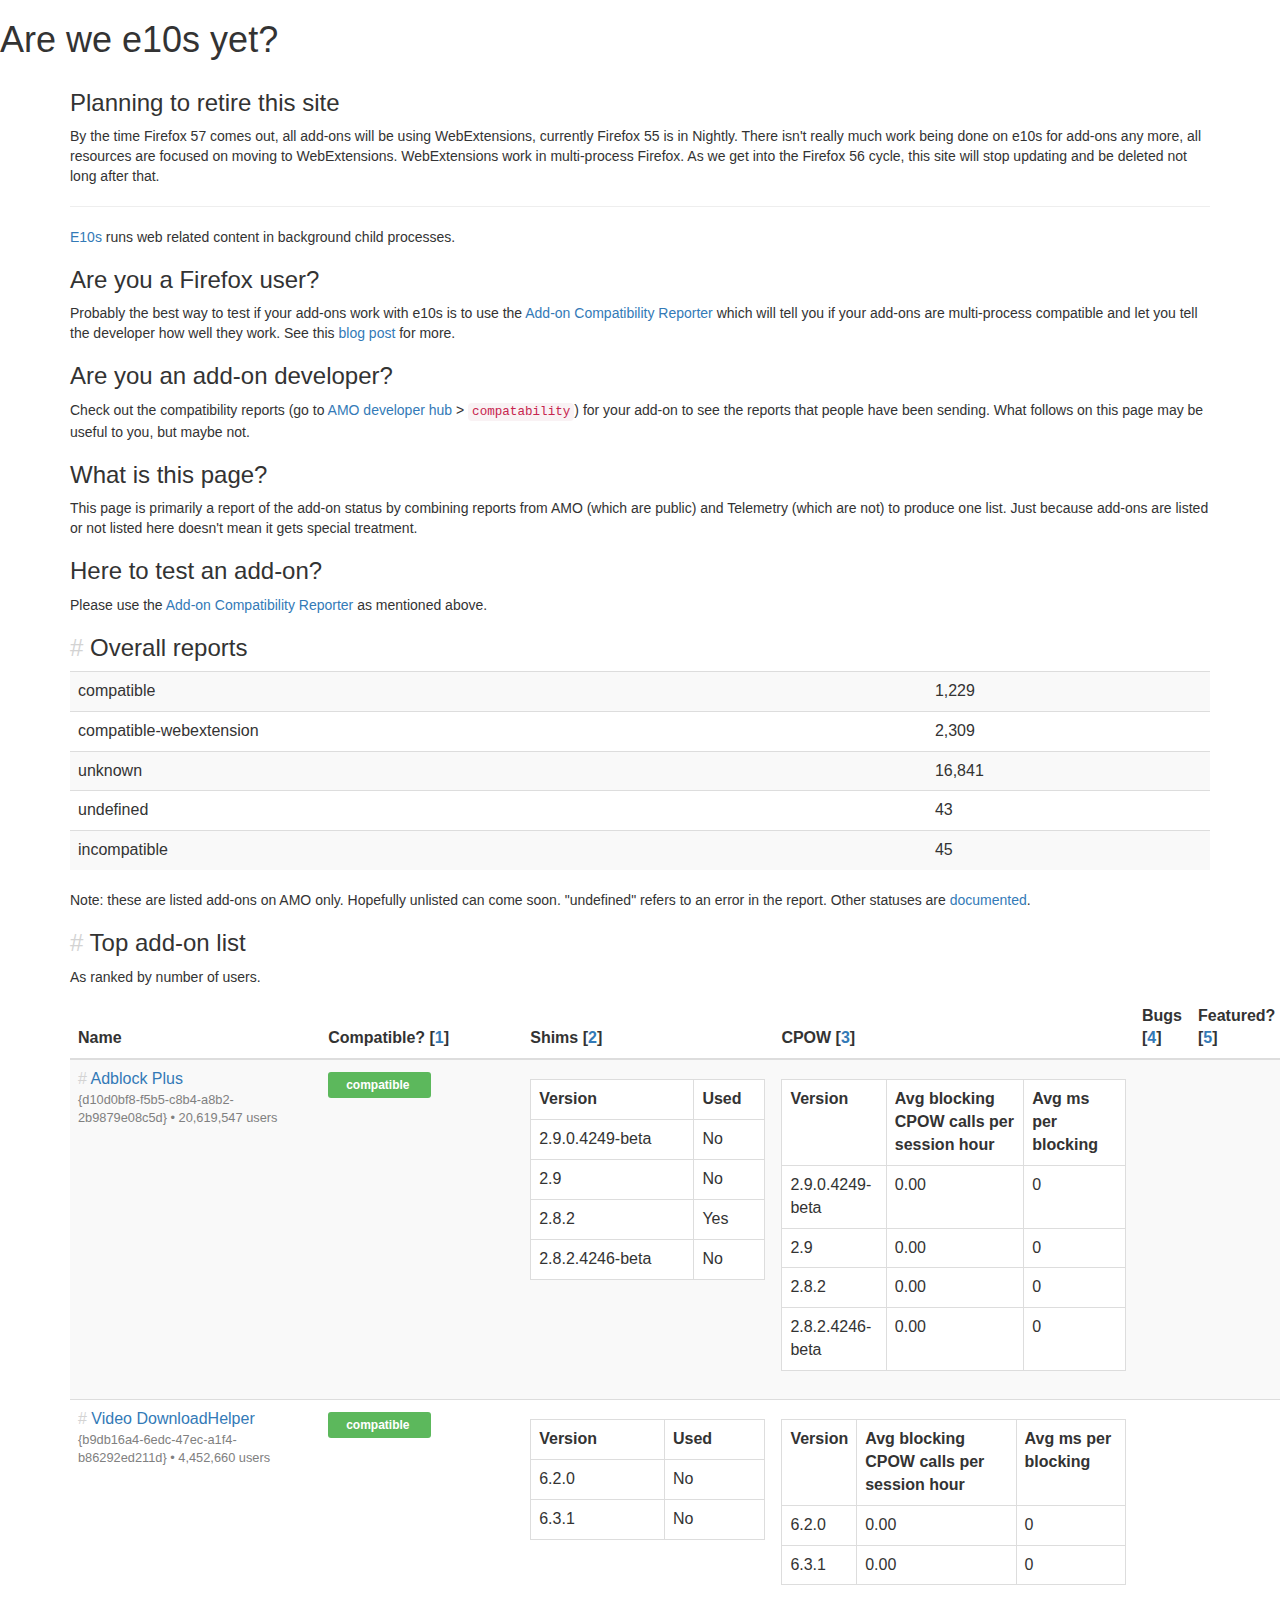
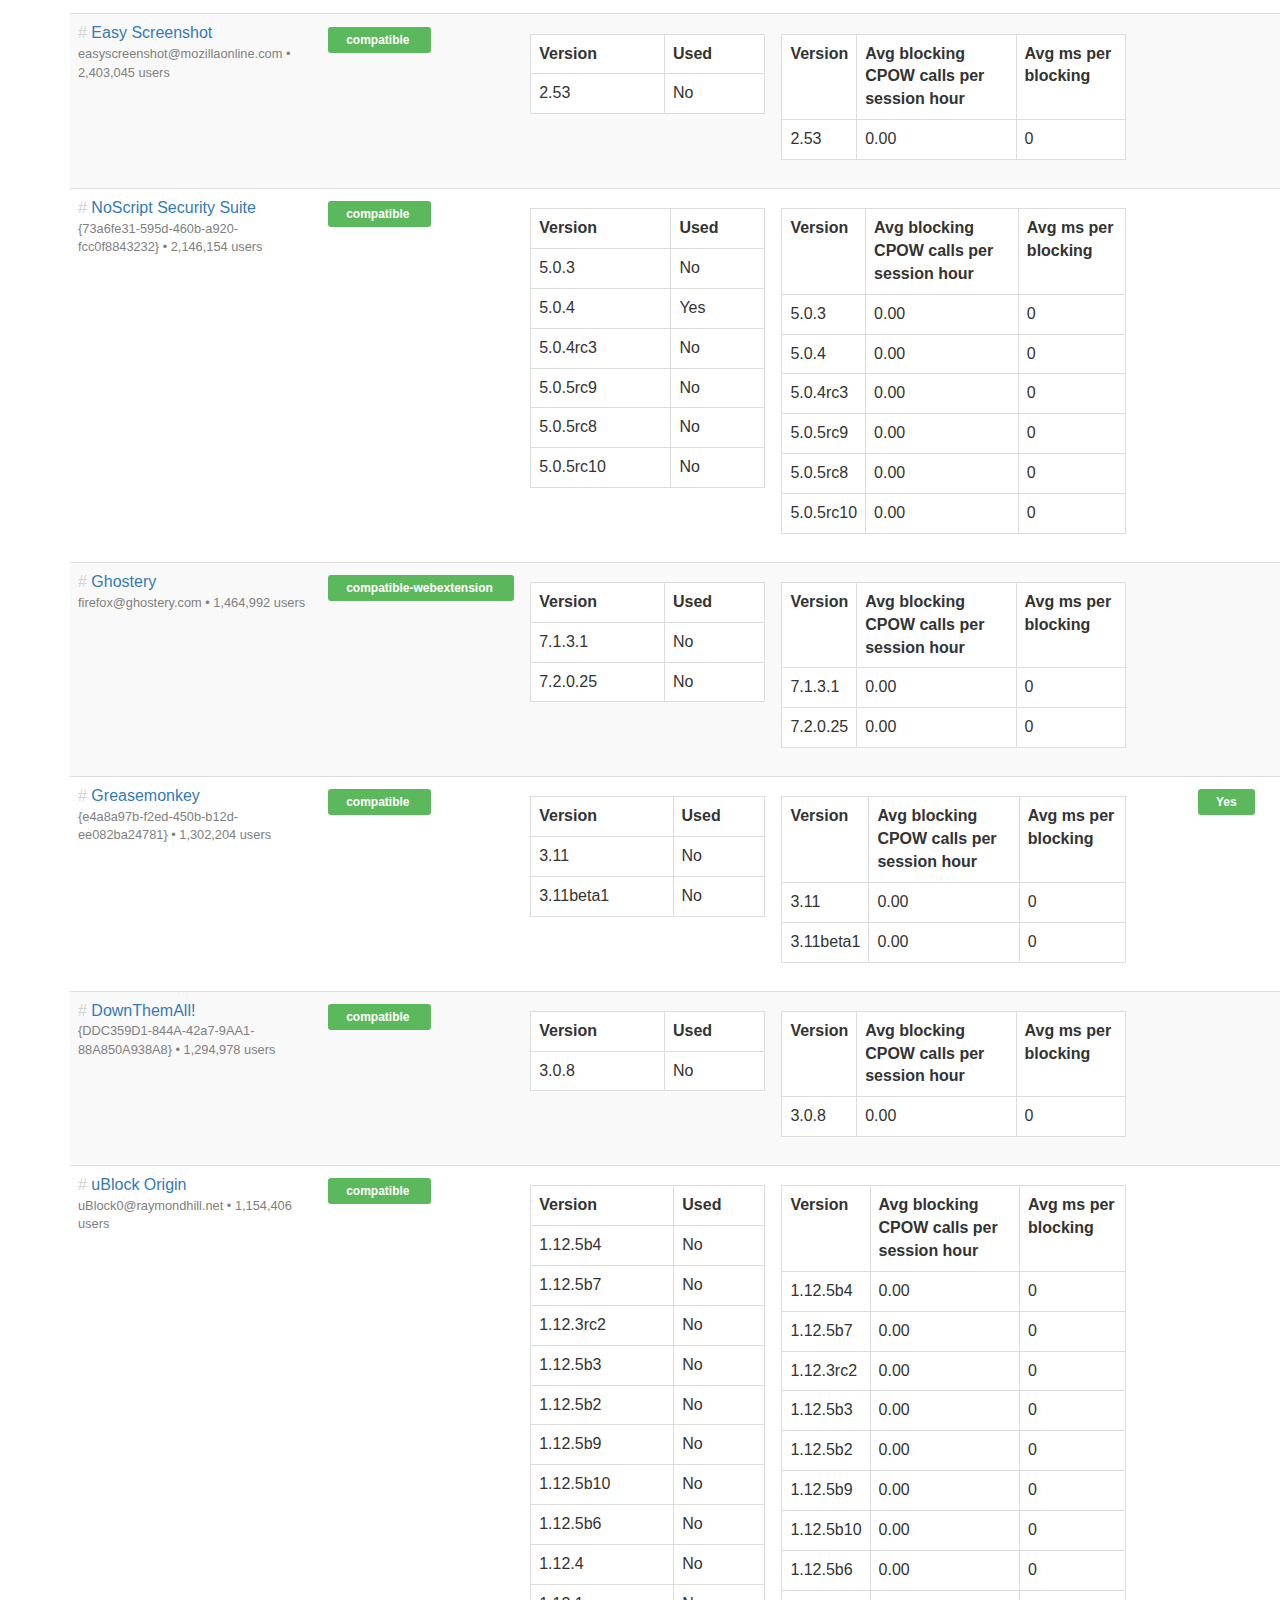
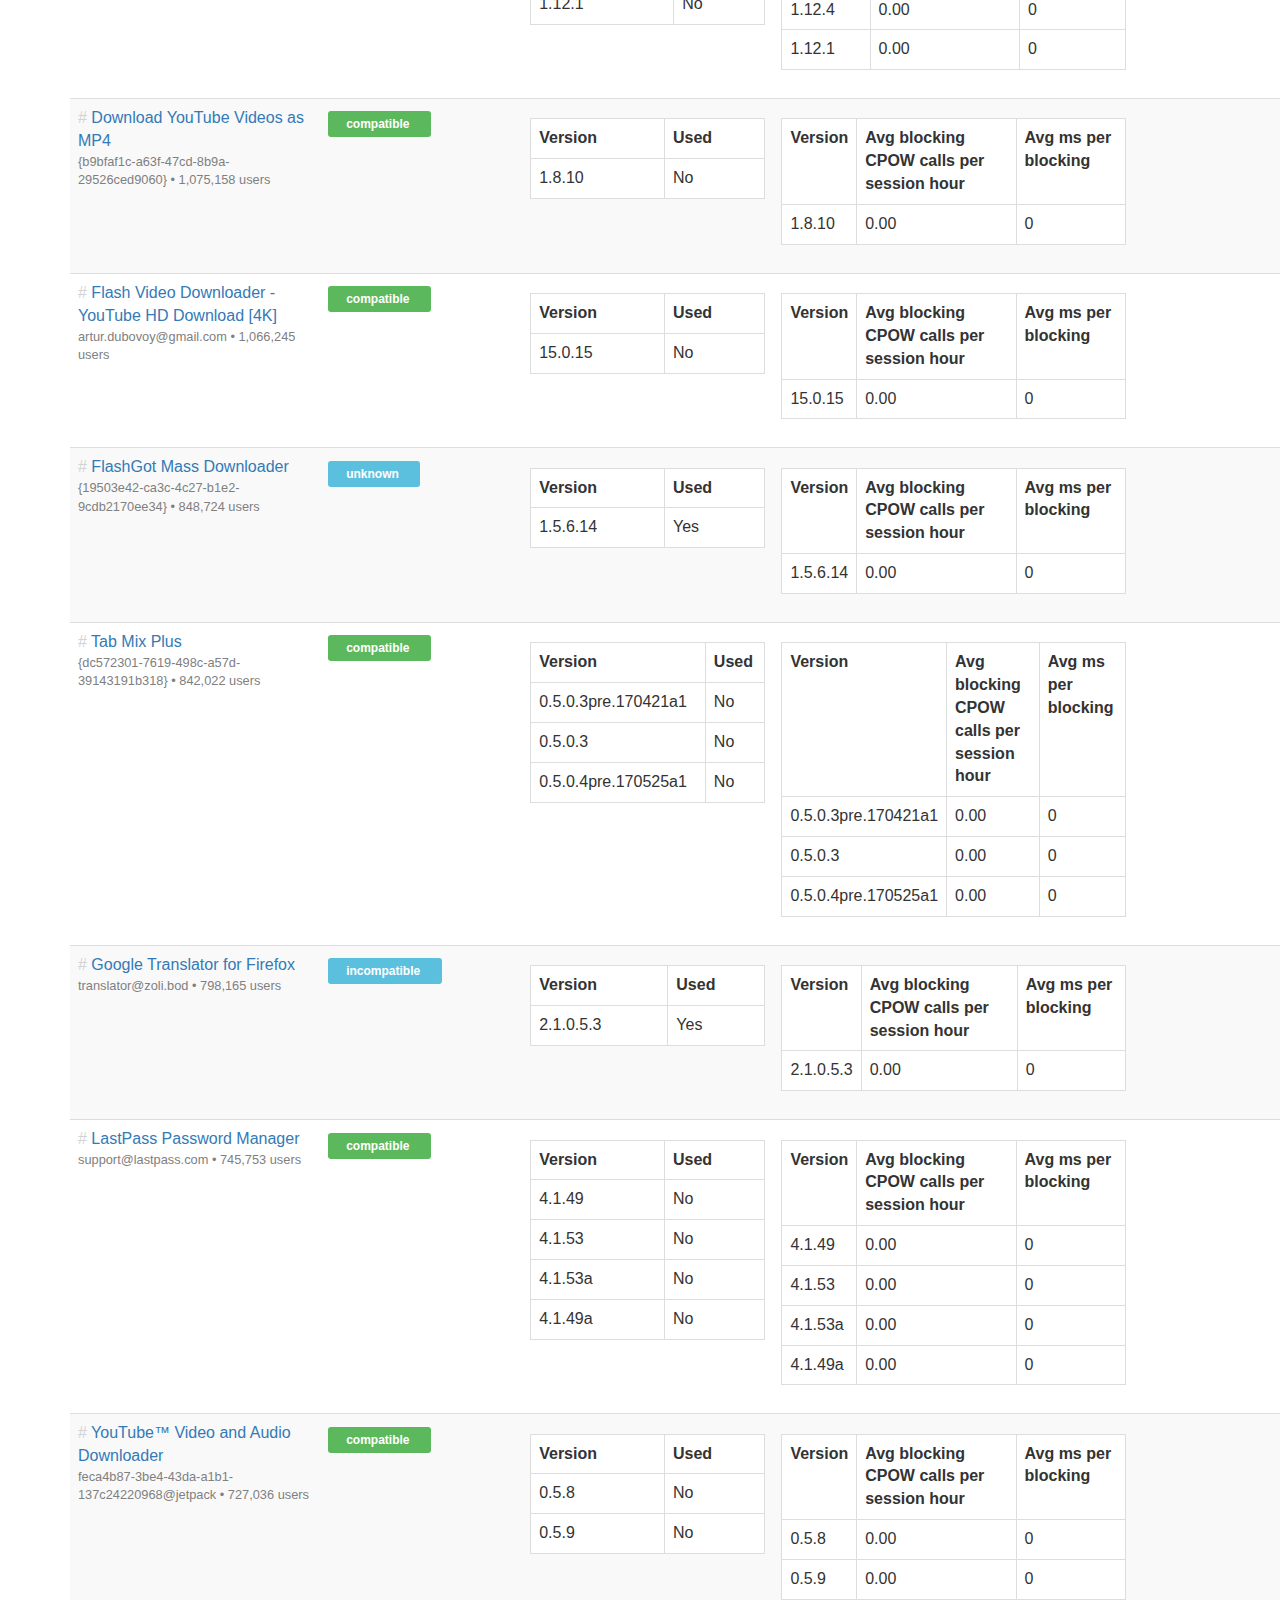
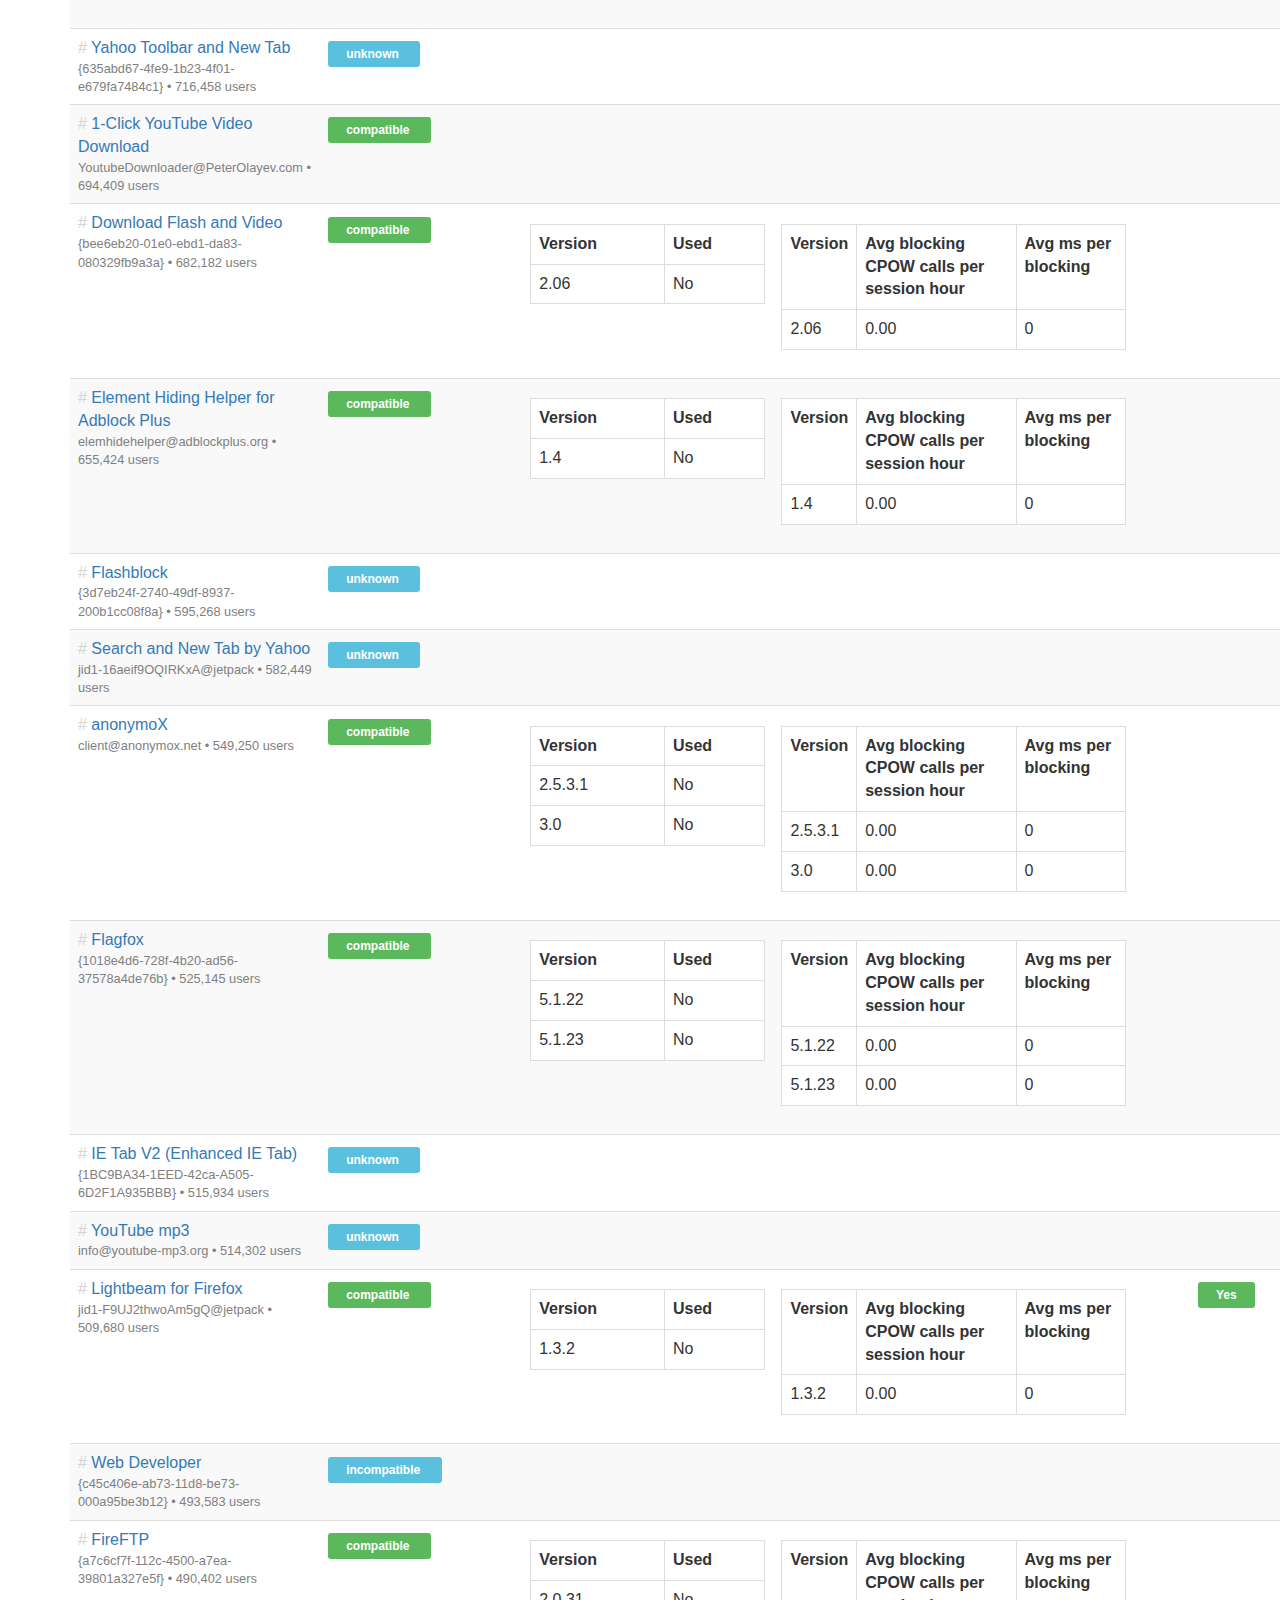
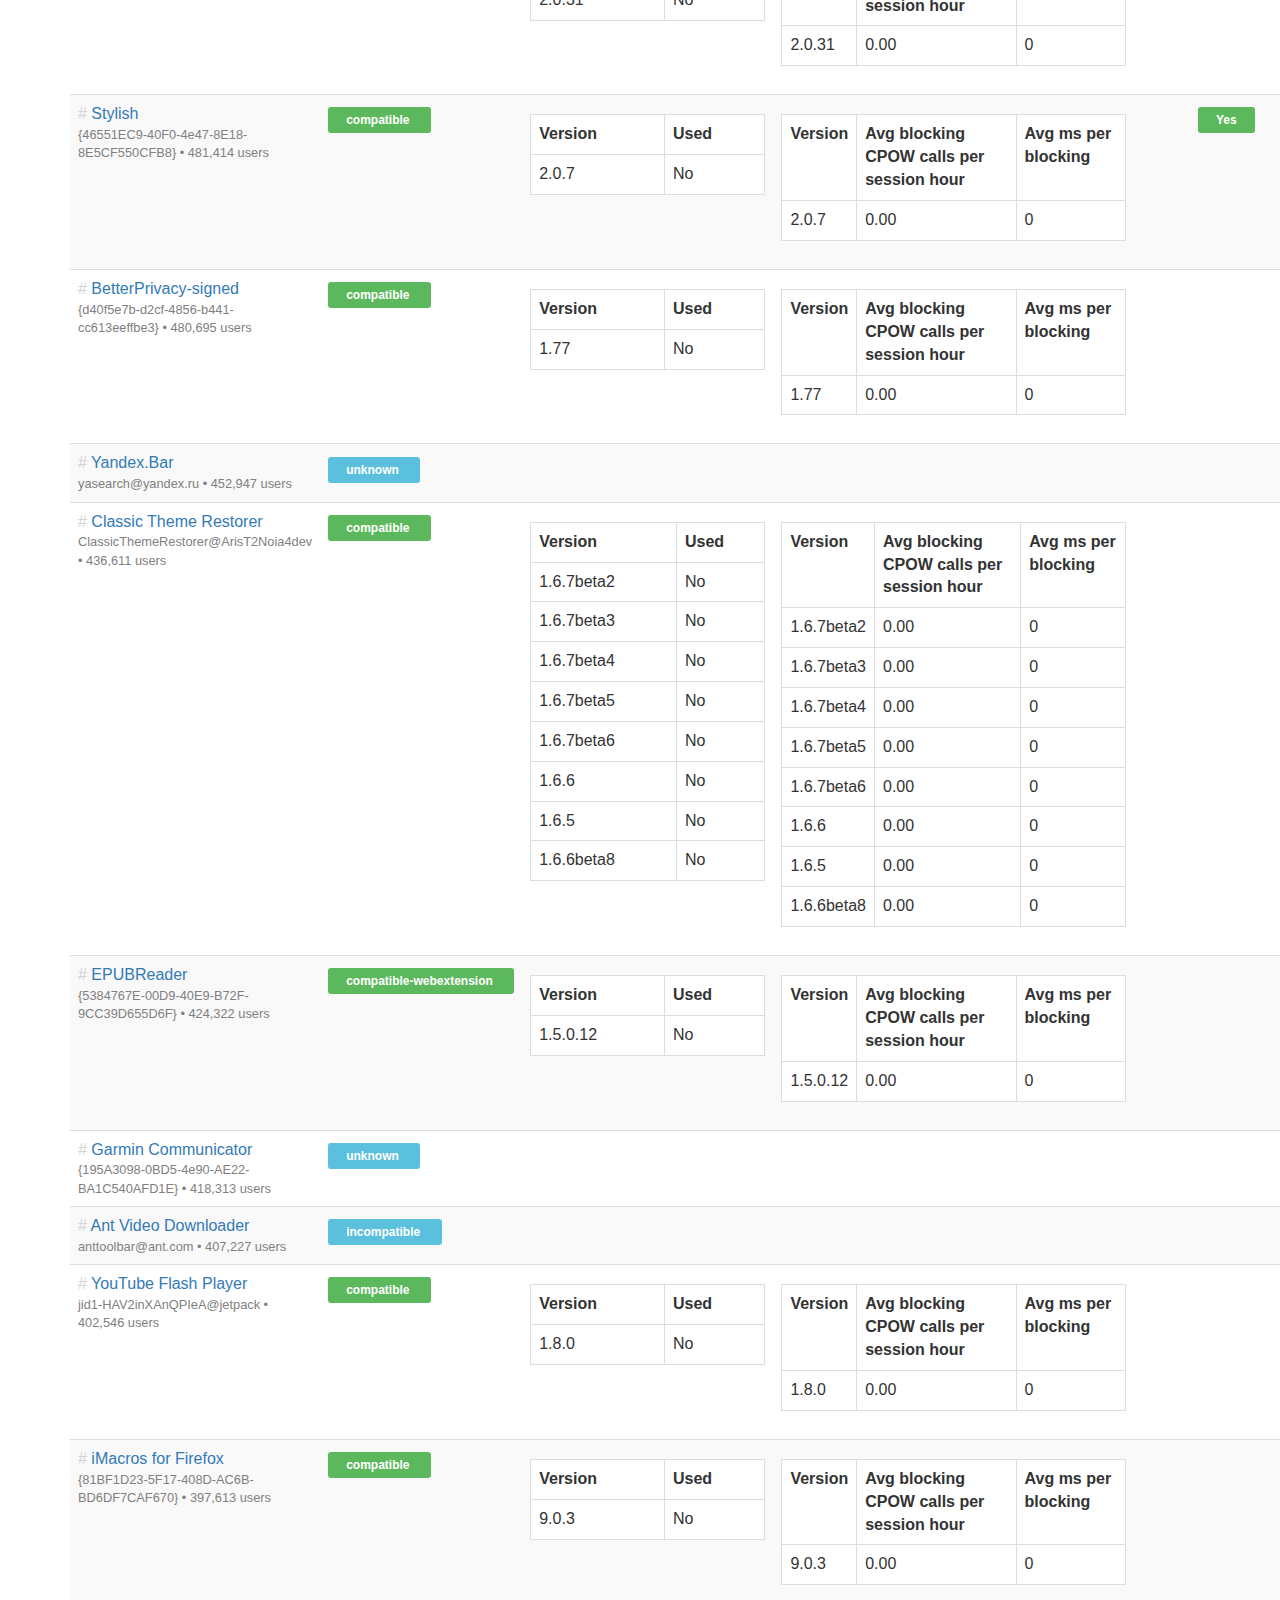
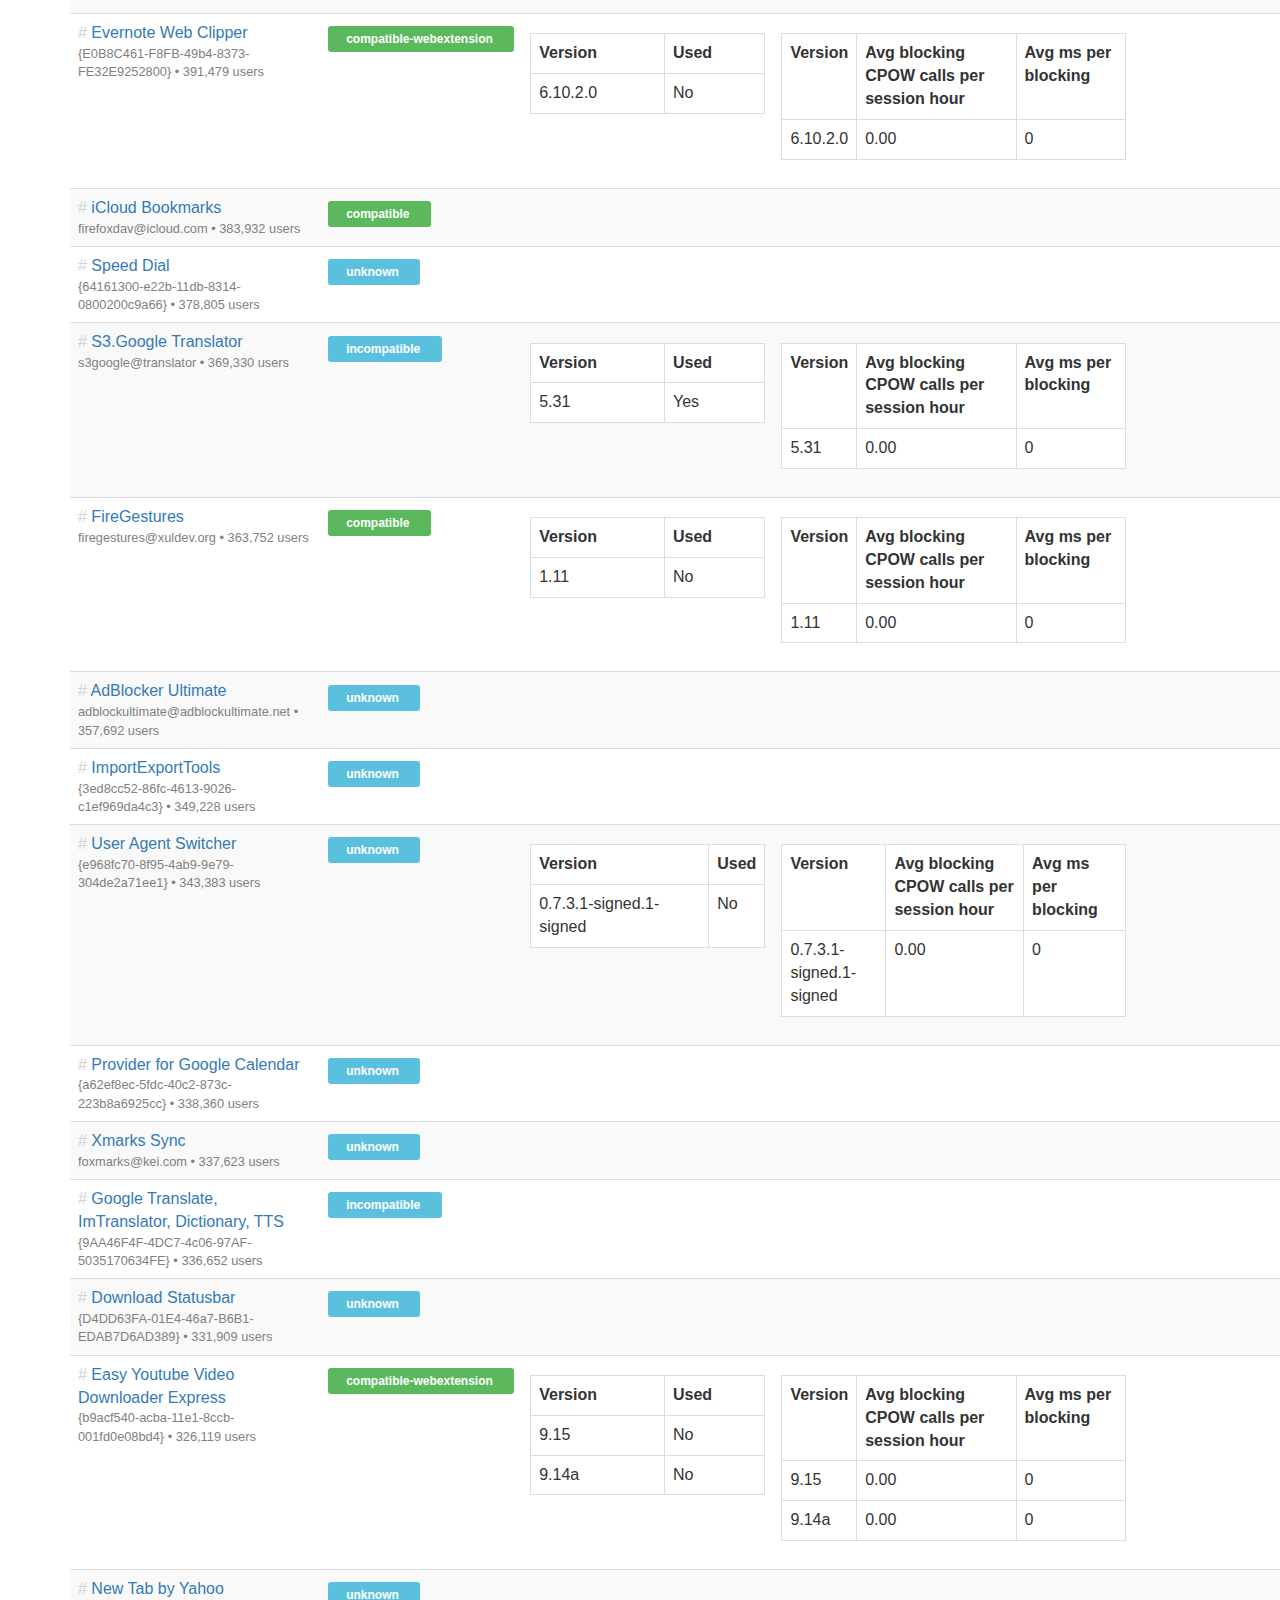
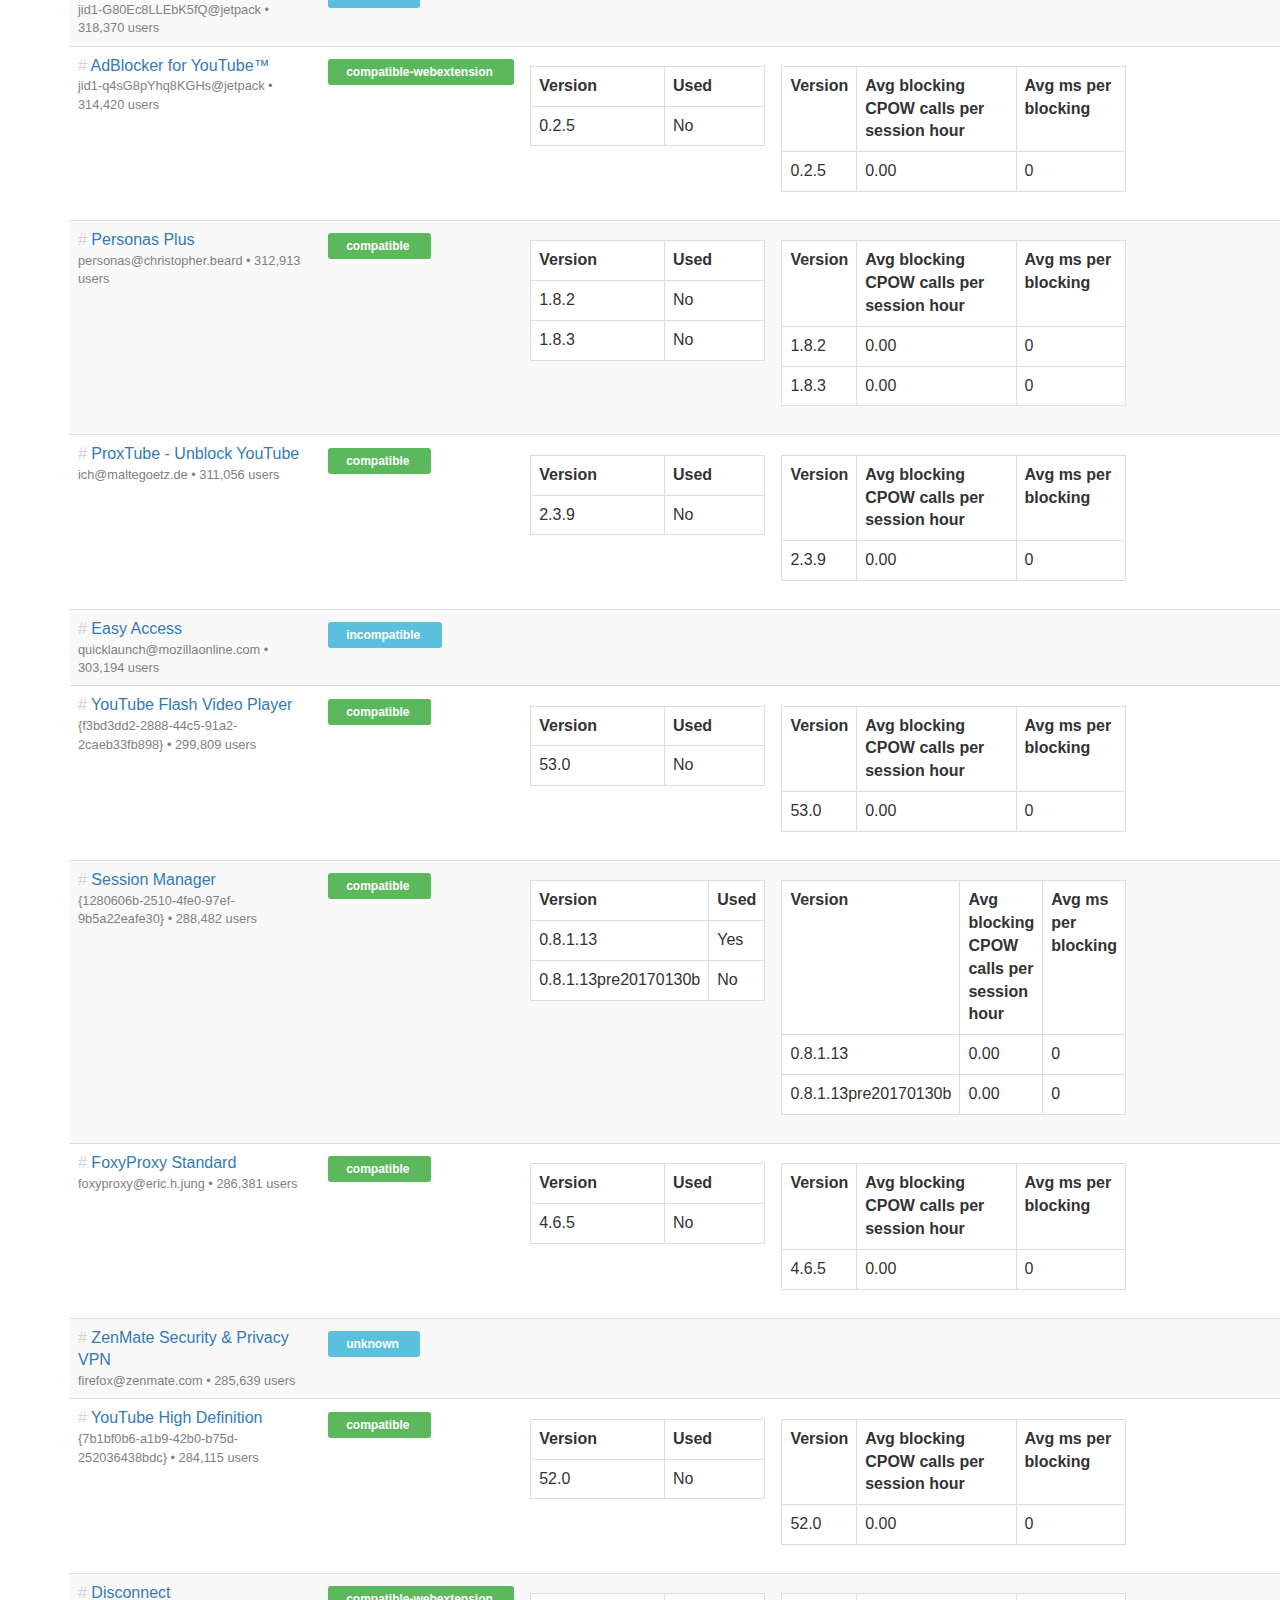
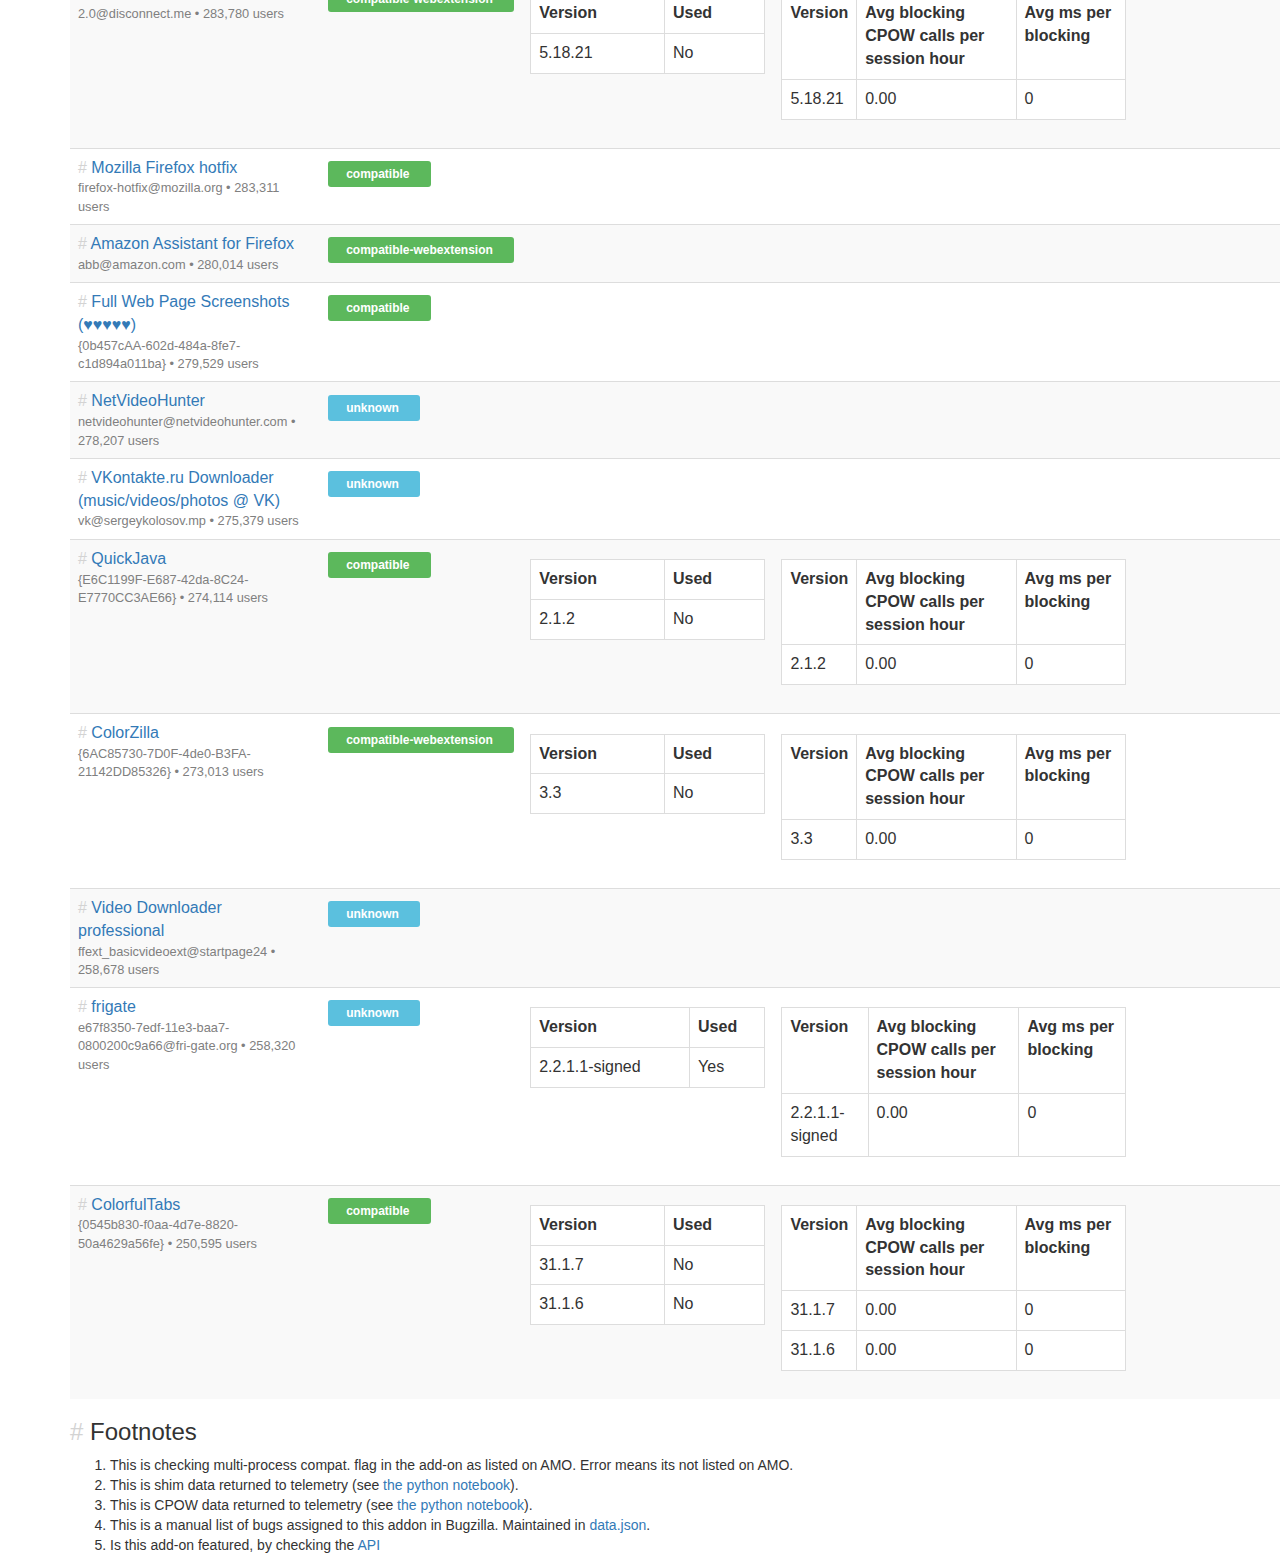
<file: index.html>
<html>
<head>
    <meta charset="utf-8">
    <title>Are we e10s yet?</title>
    <meta name="viewport" content="user-scalable=no, initial-scale=1, maximum-scale=1, minimum-scale=1, width=device-width, height=device-height, target-densitydpi=device-dpi">
    <link rel="stylesheet" href="https://maxcdn.bootstrapcdn.com/bootstrap/3.3.5/css/bootstrap.min.css">
    <link rel="stylesheet" href="index.css">
</head>
  <body>
      <div class="callout">
          <h1>Are we e10s yet?</h1>
      </div>
      <div class="container">
        <h3>Planning to retire this site</h3>
        <p>By the time Firefox 57 comes out, all add-ons will be using WebExtensions, currently Firefox 55 is in Nightly. There isn't really much work being done on e10s for add-ons any more, all resources are focused on moving to WebExtensions. WebExtensions work in multi-process Firefox. As we get into the Firefox 56 cycle, this site will stop updating and be deleted not long after that.</p>
        <hr />
        <p><a href="https://wiki.mozilla.org/Electrolysis">E10s</a> runs web related content in background child processes.</p>
        <h3>Are you a Firefox user?</h3>
          <p>Probably the best way to test if your add-ons work with e10s is to use the <a href="https://addons.mozilla.org/en-US/firefox/addon/add-on-compatibility-reporter/">Add-on Compatibility Reporter</a> which will
          tell you if your add-ons are multi-process compatible and let you tell the developer how well they work. See this <a href="https://blog.mozilla.org/addons/2016/09/07/help-make-add-ons-multiprocess-compatible-with-add-on-compatibility-reporter/">blog post</a> for more.
          </p>
        <h3>Are you an add-on developer?</h3>
          <p>Check out the compatibility reports (go to <a href="https://addons.mozilla.org/en-US/developers/addons">AMO developer hub</a> > <code>compatability</code>) for your add-on to see the reports that people have been sending. What follows on this page may be useful to you, but maybe not.</p>
        <h3>What is this page?</h3>
          <p>This page is primarily a report of the add-on status by combining reports from AMO (which are public) and Telemetry (which are not) to produce one list. Just because add-ons are listed
            or not listed here doesn't mean it gets special treatment.
        <h3>Here to test an add-on?</h3>
          <p>Please use the <a href="https://addons.mozilla.org/en-US/firefox/addon/add-on-compatibility-reporter/">Add-on Compatibility Reporter</a> as mentioned above.

        <h3><a id="report" class="anchor">#</a> Overall reports</a></h3>
        <table class="table table-striped">
            
            <tr>
                <td>compatible</td>
                <td>1,229</td>
            </tr>
            
            <tr>
                <td>compatible-webextension</td>
                <td>2,309</td>
            </tr>
            
            <tr>
                <td>unknown</td>
                <td>16,841</td>
            </tr>
            
            <tr>
                <td>undefined</td>
                <td>43</td>
            </tr>
            
            <tr>
                <td>incompatible</td>
                <td>45</td>
            </tr>
            
        </table>
        <p>Note: these are listed add-ons on AMO only. Hopefully unlisted can come soon. "undefined" refers to an error in the report. Other statuses are <a href="http://addons-server.readthedocs.io/en/latest/topics/api/addons.html#feature-compatibility">documented</a>.
        <h3><a id="list" class="anchor">#</a> Top add-on list</a></h3>
        <p>As ranked by number of users.</p>
        <table class="table table-striped">
          <thead>
            <tr>
              <th>Name</th>
              <th>Compatible? [<a href="#footnote-1">1</a>]</th>
              <th>Shims [<a href="#footnote-2">2</a>]</th>
              <th>CPOW [<a href="#footnote-3">3</a>]</th>
              <th>Bugs [<a href="#footnote-4">4</a>]</th>
              <th>Featured? [<a href="#footnote-5">5</a>]</th>
           </tr>
         </thead>
         <tbody>
            
              <tr>
                <td><a class="anchor" href="#0">#</a> <a id="0" href="https://addons.mozilla.org/en-US/firefox/addon/adblock-plus/">Adblock Plus</a><div class="addon-guid">{d10d0bf8-f5b5-c8b4-a8b2-2b9879e08c5d} &bull; 20,619,547 users</div></td>
                <td class="label-wrapper"><span class="label label-success">compatible&nbsp;</span></td>
                <td class="label-wrapper">
                  
                      <table class="table table-bordered">
                       <tr>
                          <th>Version</th>
                          <th>Used</th>
                       </tr>
                       
                        <tr>
                          <td>2.9.0.4249-beta</td>
                          <td>No</td>
                        </tr>
                       
                        <tr>
                          <td>2.9</td>
                          <td>No</td>
                        </tr>
                       
                        <tr>
                          <td>2.8.2</td>
                          <td>Yes</td>
                        </tr>
                       
                        <tr>
                          <td>2.8.2.4246-beta</td>
                          <td>No</td>
                        </tr>
                       
                    </table>
                  
                </td>
                <td class="label-wrapper">
                  
                    <table class="table table-bordered">
                      <tr>
                        <th>Version</th>
                        <th>Avg blocking CPOW calls per session hour</th>
                        <th>Avg ms per blocking</th>
                      </tr>
                       
                        <tr>
                          <td>2.9.0.4249-beta</td>
                          <td>0.00</td>
                          <td>0</td>
                        </tr>
                       
                        <tr>
                          <td>2.9</td>
                          <td>0.00</td>
                          <td>0</td>
                        </tr>
                       
                        <tr>
                          <td>2.8.2</td>
                          <td>0.00</td>
                          <td>0</td>
                        </tr>
                       
                        <tr>
                          <td>2.8.2.4246-beta</td>
                          <td>0.00</td>
                          <td>0</td>
                        </tr>
                       
                    </table>
                  
                </td>
                <td class="label-wrapper"></td>
                <td class="label-wrapper"></td>
              </tr>
            
              <tr>
                <td><a class="anchor" href="#1">#</a> <a id="1" href="https://addons.mozilla.org/en-US/firefox/addon/video-downloadhelper/">Video DownloadHelper</a><div class="addon-guid">{b9db16a4-6edc-47ec-a1f4-b86292ed211d} &bull; 4,452,660 users</div></td>
                <td class="label-wrapper"><span class="label label-success">compatible&nbsp;</span></td>
                <td class="label-wrapper">
                  
                      <table class="table table-bordered">
                       <tr>
                          <th>Version</th>
                          <th>Used</th>
                       </tr>
                       
                        <tr>
                          <td>6.2.0</td>
                          <td>No</td>
                        </tr>
                       
                        <tr>
                          <td>6.3.1</td>
                          <td>No</td>
                        </tr>
                       
                    </table>
                  
                </td>
                <td class="label-wrapper">
                  
                    <table class="table table-bordered">
                      <tr>
                        <th>Version</th>
                        <th>Avg blocking CPOW calls per session hour</th>
                        <th>Avg ms per blocking</th>
                      </tr>
                       
                        <tr>
                          <td>6.2.0</td>
                          <td>0.00</td>
                          <td>0</td>
                        </tr>
                       
                        <tr>
                          <td>6.3.1</td>
                          <td>0.00</td>
                          <td>0</td>
                        </tr>
                       
                    </table>
                  
                </td>
                <td class="label-wrapper"></td>
                <td class="label-wrapper"></td>
              </tr>
            
              <tr>
                <td><a class="anchor" href="#2">#</a> <a id="2" href="https://addons.mozilla.org/en-US/firefox/addon/easyscreenshot/">Easy Screenshot</a><div class="addon-guid">easyscreenshot@mozillaonline.com &bull; 2,403,045 users</div></td>
                <td class="label-wrapper"><span class="label label-success">compatible&nbsp;</span></td>
                <td class="label-wrapper">
                  
                      <table class="table table-bordered">
                       <tr>
                          <th>Version</th>
                          <th>Used</th>
                       </tr>
                       
                        <tr>
                          <td>2.53</td>
                          <td>No</td>
                        </tr>
                       
                    </table>
                  
                </td>
                <td class="label-wrapper">
                  
                    <table class="table table-bordered">
                      <tr>
                        <th>Version</th>
                        <th>Avg blocking CPOW calls per session hour</th>
                        <th>Avg ms per blocking</th>
                      </tr>
                       
                        <tr>
                          <td>2.53</td>
                          <td>0.00</td>
                          <td>0</td>
                        </tr>
                       
                    </table>
                  
                </td>
                <td class="label-wrapper"></td>
                <td class="label-wrapper"></td>
              </tr>
            
              <tr>
                <td><a class="anchor" href="#3">#</a> <a id="3" href="https://addons.mozilla.org/en-US/firefox/addon/noscript/">NoScript Security Suite</a><div class="addon-guid">{73a6fe31-595d-460b-a920-fcc0f8843232} &bull; 2,146,154 users</div></td>
                <td class="label-wrapper"><span class="label label-success">compatible&nbsp;</span></td>
                <td class="label-wrapper">
                  
                      <table class="table table-bordered">
                       <tr>
                          <th>Version</th>
                          <th>Used</th>
                       </tr>
                       
                        <tr>
                          <td>5.0.3</td>
                          <td>No</td>
                        </tr>
                       
                        <tr>
                          <td>5.0.4</td>
                          <td>Yes</td>
                        </tr>
                       
                        <tr>
                          <td>5.0.4rc3</td>
                          <td>No</td>
                        </tr>
                       
                        <tr>
                          <td>5.0.5rc9</td>
                          <td>No</td>
                        </tr>
                       
                        <tr>
                          <td>5.0.5rc8</td>
                          <td>No</td>
                        </tr>
                       
                        <tr>
                          <td>5.0.5rc10</td>
                          <td>No</td>
                        </tr>
                       
                    </table>
                  
                </td>
                <td class="label-wrapper">
                  
                    <table class="table table-bordered">
                      <tr>
                        <th>Version</th>
                        <th>Avg blocking CPOW calls per session hour</th>
                        <th>Avg ms per blocking</th>
                      </tr>
                       
                        <tr>
                          <td>5.0.3</td>
                          <td>0.00</td>
                          <td>0</td>
                        </tr>
                       
                        <tr>
                          <td>5.0.4</td>
                          <td>0.00</td>
                          <td>0</td>
                        </tr>
                       
                        <tr>
                          <td>5.0.4rc3</td>
                          <td>0.00</td>
                          <td>0</td>
                        </tr>
                       
                        <tr>
                          <td>5.0.5rc9</td>
                          <td>0.00</td>
                          <td>0</td>
                        </tr>
                       
                        <tr>
                          <td>5.0.5rc8</td>
                          <td>0.00</td>
                          <td>0</td>
                        </tr>
                       
                        <tr>
                          <td>5.0.5rc10</td>
                          <td>0.00</td>
                          <td>0</td>
                        </tr>
                       
                    </table>
                  
                </td>
                <td class="label-wrapper"></td>
                <td class="label-wrapper"></td>
              </tr>
            
              <tr>
                <td><a class="anchor" href="#5">#</a> <a id="5" href="https://addons.mozilla.org/en-US/firefox/addon/ghostery/">Ghostery</a><div class="addon-guid">firefox@ghostery.com &bull; 1,464,992 users</div></td>
                <td class="label-wrapper"><span class="label label-success">compatible-webextension&nbsp;</span></td>
                <td class="label-wrapper">
                  
                      <table class="table table-bordered">
                       <tr>
                          <th>Version</th>
                          <th>Used</th>
                       </tr>
                       
                        <tr>
                          <td>7.1.3.1</td>
                          <td>No</td>
                        </tr>
                       
                        <tr>
                          <td>7.2.0.25</td>
                          <td>No</td>
                        </tr>
                       
                    </table>
                  
                </td>
                <td class="label-wrapper">
                  
                    <table class="table table-bordered">
                      <tr>
                        <th>Version</th>
                        <th>Avg blocking CPOW calls per session hour</th>
                        <th>Avg ms per blocking</th>
                      </tr>
                       
                        <tr>
                          <td>7.1.3.1</td>
                          <td>0.00</td>
                          <td>0</td>
                        </tr>
                       
                        <tr>
                          <td>7.2.0.25</td>
                          <td>0.00</td>
                          <td>0</td>
                        </tr>
                       
                    </table>
                  
                </td>
                <td class="label-wrapper"></td>
                <td class="label-wrapper"></td>
              </tr>
            
              <tr>
                <td><a class="anchor" href="#6">#</a> <a id="6" href="https://addons.mozilla.org/en-US/firefox/addon/greasemonkey/">Greasemonkey</a><div class="addon-guid">{e4a8a97b-f2ed-450b-b12d-ee082ba24781} &bull; 1,302,204 users</div></td>
                <td class="label-wrapper"><span class="label label-success">compatible&nbsp;</span></td>
                <td class="label-wrapper">
                  
                      <table class="table table-bordered">
                       <tr>
                          <th>Version</th>
                          <th>Used</th>
                       </tr>
                       
                        <tr>
                          <td>3.11</td>
                          <td>No</td>
                        </tr>
                       
                        <tr>
                          <td>3.11beta1</td>
                          <td>No</td>
                        </tr>
                       
                    </table>
                  
                </td>
                <td class="label-wrapper">
                  
                    <table class="table table-bordered">
                      <tr>
                        <th>Version</th>
                        <th>Avg blocking CPOW calls per session hour</th>
                        <th>Avg ms per blocking</th>
                      </tr>
                       
                        <tr>
                          <td>3.11</td>
                          <td>0.00</td>
                          <td>0</td>
                        </tr>
                       
                        <tr>
                          <td>3.11beta1</td>
                          <td>0.00</td>
                          <td>0</td>
                        </tr>
                       
                    </table>
                  
                </td>
                <td class="label-wrapper"></td>
                <td class="label-wrapper"><span class="label label-success">Yes</span></td>
              </tr>
            
              <tr>
                <td><a class="anchor" href="#4">#</a> <a id="4" href="https://addons.mozilla.org/en-US/firefox/addon/downthemall/">DownThemAll!</a><div class="addon-guid">{DDC359D1-844A-42a7-9AA1-88A850A938A8} &bull; 1,294,978 users</div></td>
                <td class="label-wrapper"><span class="label label-success">compatible&nbsp;</span></td>
                <td class="label-wrapper">
                  
                      <table class="table table-bordered">
                       <tr>
                          <th>Version</th>
                          <th>Used</th>
                       </tr>
                       
                        <tr>
                          <td>3.0.8</td>
                          <td>No</td>
                        </tr>
                       
                    </table>
                  
                </td>
                <td class="label-wrapper">
                  
                    <table class="table table-bordered">
                      <tr>
                        <th>Version</th>
                        <th>Avg blocking CPOW calls per session hour</th>
                        <th>Avg ms per blocking</th>
                      </tr>
                       
                        <tr>
                          <td>3.0.8</td>
                          <td>0.00</td>
                          <td>0</td>
                        </tr>
                       
                    </table>
                  
                </td>
                <td class="label-wrapper"></td>
                <td class="label-wrapper"></td>
              </tr>
            
              <tr>
                <td><a class="anchor" href="#11">#</a> <a id="11" href="https://addons.mozilla.org/en-US/firefox/addon/ublock-origin/">uBlock Origin</a><div class="addon-guid">uBlock0@raymondhill.net &bull; 1,154,406 users</div></td>
                <td class="label-wrapper"><span class="label label-success">compatible&nbsp;</span></td>
                <td class="label-wrapper">
                  
                      <table class="table table-bordered">
                       <tr>
                          <th>Version</th>
                          <th>Used</th>
                       </tr>
                       
                        <tr>
                          <td>1.12.5b4</td>
                          <td>No</td>
                        </tr>
                       
                        <tr>
                          <td>1.12.5b7</td>
                          <td>No</td>
                        </tr>
                       
                        <tr>
                          <td>1.12.3rc2</td>
                          <td>No</td>
                        </tr>
                       
                        <tr>
                          <td>1.12.5b3</td>
                          <td>No</td>
                        </tr>
                       
                        <tr>
                          <td>1.12.5b2</td>
                          <td>No</td>
                        </tr>
                       
                        <tr>
                          <td>1.12.5b9</td>
                          <td>No</td>
                        </tr>
                       
                        <tr>
                          <td>1.12.5b10</td>
                          <td>No</td>
                        </tr>
                       
                        <tr>
                          <td>1.12.5b6</td>
                          <td>No</td>
                        </tr>
                       
                        <tr>
                          <td>1.12.4</td>
                          <td>No</td>
                        </tr>
                       
                        <tr>
                          <td>1.12.1</td>
                          <td>No</td>
                        </tr>
                       
                    </table>
                  
                </td>
                <td class="label-wrapper">
                  
                    <table class="table table-bordered">
                      <tr>
                        <th>Version</th>
                        <th>Avg blocking CPOW calls per session hour</th>
                        <th>Avg ms per blocking</th>
                      </tr>
                       
                        <tr>
                          <td>1.12.5b4</td>
                          <td>0.00</td>
                          <td>0</td>
                        </tr>
                       
                        <tr>
                          <td>1.12.5b7</td>
                          <td>0.00</td>
                          <td>0</td>
                        </tr>
                       
                        <tr>
                          <td>1.12.3rc2</td>
                          <td>0.00</td>
                          <td>0</td>
                        </tr>
                       
                        <tr>
                          <td>1.12.5b3</td>
                          <td>0.00</td>
                          <td>0</td>
                        </tr>
                       
                        <tr>
                          <td>1.12.5b2</td>
                          <td>0.00</td>
                          <td>0</td>
                        </tr>
                       
                        <tr>
                          <td>1.12.5b9</td>
                          <td>0.00</td>
                          <td>0</td>
                        </tr>
                       
                        <tr>
                          <td>1.12.5b10</td>
                          <td>0.00</td>
                          <td>0</td>
                        </tr>
                       
                        <tr>
                          <td>1.12.5b6</td>
                          <td>0.00</td>
                          <td>0</td>
                        </tr>
                       
                        <tr>
                          <td>1.12.4</td>
                          <td>0.00</td>
                          <td>0</td>
                        </tr>
                       
                        <tr>
                          <td>1.12.1</td>
                          <td>0.00</td>
                          <td>0</td>
                        </tr>
                       
                    </table>
                  
                </td>
                <td class="label-wrapper"></td>
                <td class="label-wrapper"></td>
              </tr>
            
              <tr>
                <td><a class="anchor" href="#9">#</a> <a id="9" href="https://addons.mozilla.org/en-US/firefox/addon/download-youtube/">Download YouTube Videos as MP4</a><div class="addon-guid">{b9bfaf1c-a63f-47cd-8b9a-29526ced9060} &bull; 1,075,158 users</div></td>
                <td class="label-wrapper"><span class="label label-success">compatible&nbsp;</span></td>
                <td class="label-wrapper">
                  
                      <table class="table table-bordered">
                       <tr>
                          <th>Version</th>
                          <th>Used</th>
                       </tr>
                       
                        <tr>
                          <td>1.8.10</td>
                          <td>No</td>
                        </tr>
                       
                    </table>
                  
                </td>
                <td class="label-wrapper">
                  
                    <table class="table table-bordered">
                      <tr>
                        <th>Version</th>
                        <th>Avg blocking CPOW calls per session hour</th>
                        <th>Avg ms per blocking</th>
                      </tr>
                       
                        <tr>
                          <td>1.8.10</td>
                          <td>0.00</td>
                          <td>0</td>
                        </tr>
                       
                    </table>
                  
                </td>
                <td class="label-wrapper"></td>
                <td class="label-wrapper"></td>
              </tr>
            
              <tr>
                <td><a class="anchor" href="#7">#</a> <a id="7" href="https://addons.mozilla.org/en-US/firefox/addon/flash-video-downloader/">Flash Video Downloader - YouTube HD Download [4K]</a><div class="addon-guid">artur.dubovoy@gmail.com &bull; 1,066,245 users</div></td>
                <td class="label-wrapper"><span class="label label-success">compatible&nbsp;</span></td>
                <td class="label-wrapper">
                  
                      <table class="table table-bordered">
                       <tr>
                          <th>Version</th>
                          <th>Used</th>
                       </tr>
                       
                        <tr>
                          <td>15.0.15</td>
                          <td>No</td>
                        </tr>
                       
                    </table>
                  
                </td>
                <td class="label-wrapper">
                  
                    <table class="table table-bordered">
                      <tr>
                        <th>Version</th>
                        <th>Avg blocking CPOW calls per session hour</th>
                        <th>Avg ms per blocking</th>
                      </tr>
                       
                        <tr>
                          <td>15.0.15</td>
                          <td>0.00</td>
                          <td>0</td>
                        </tr>
                       
                    </table>
                  
                </td>
                <td class="label-wrapper"></td>
                <td class="label-wrapper"></td>
              </tr>
            
              <tr>
                <td><a class="anchor" href="#8">#</a> <a id="8" href="https://addons.mozilla.org/en-US/firefox/addon/flashgot/">FlashGot Mass Downloader</a><div class="addon-guid">{19503e42-ca3c-4c27-b1e2-9cdb2170ee34} &bull; 848,724 users</div></td>
                <td class="label-wrapper"><span class="label label-info">unknown&nbsp;</span></td>
                <td class="label-wrapper">
                  
                      <table class="table table-bordered">
                       <tr>
                          <th>Version</th>
                          <th>Used</th>
                       </tr>
                       
                        <tr>
                          <td>1.5.6.14</td>
                          <td>Yes</td>
                        </tr>
                       
                    </table>
                  
                </td>
                <td class="label-wrapper">
                  
                    <table class="table table-bordered">
                      <tr>
                        <th>Version</th>
                        <th>Avg blocking CPOW calls per session hour</th>
                        <th>Avg ms per blocking</th>
                      </tr>
                       
                        <tr>
                          <td>1.5.6.14</td>
                          <td>0.00</td>
                          <td>0</td>
                        </tr>
                       
                    </table>
                  
                </td>
                <td class="label-wrapper"></td>
                <td class="label-wrapper"></td>
              </tr>
            
              <tr>
                <td><a class="anchor" href="#10">#</a> <a id="10" href="https://addons.mozilla.org/en-US/firefox/addon/tab-mix-plus/">Tab Mix Plus</a><div class="addon-guid">{dc572301-7619-498c-a57d-39143191b318} &bull; 842,022 users</div></td>
                <td class="label-wrapper"><span class="label label-success">compatible&nbsp;</span></td>
                <td class="label-wrapper">
                  
                      <table class="table table-bordered">
                       <tr>
                          <th>Version</th>
                          <th>Used</th>
                       </tr>
                       
                        <tr>
                          <td>0.5.0.3pre.170421a1</td>
                          <td>No</td>
                        </tr>
                       
                        <tr>
                          <td>0.5.0.3</td>
                          <td>No</td>
                        </tr>
                       
                        <tr>
                          <td>0.5.0.4pre.170525a1</td>
                          <td>No</td>
                        </tr>
                       
                    </table>
                  
                </td>
                <td class="label-wrapper">
                  
                    <table class="table table-bordered">
                      <tr>
                        <th>Version</th>
                        <th>Avg blocking CPOW calls per session hour</th>
                        <th>Avg ms per blocking</th>
                      </tr>
                       
                        <tr>
                          <td>0.5.0.3pre.170421a1</td>
                          <td>0.00</td>
                          <td>0</td>
                        </tr>
                       
                        <tr>
                          <td>0.5.0.3</td>
                          <td>0.00</td>
                          <td>0</td>
                        </tr>
                       
                        <tr>
                          <td>0.5.0.4pre.170525a1</td>
                          <td>0.00</td>
                          <td>0</td>
                        </tr>
                       
                    </table>
                  
                </td>
                <td class="label-wrapper"></td>
                <td class="label-wrapper"></td>
              </tr>
            
              <tr>
                <td><a class="anchor" href="#14">#</a> <a id="14" href="https://addons.mozilla.org/en-US/firefox/addon/google-translator-for-firefox/">Google Translator for Firefox</a><div class="addon-guid">translator@zoli.bod &bull; 798,165 users</div></td>
                <td class="label-wrapper"><span class="label label-info">incompatible&nbsp;</span></td>
                <td class="label-wrapper">
                  
                      <table class="table table-bordered">
                       <tr>
                          <th>Version</th>
                          <th>Used</th>
                       </tr>
                       
                        <tr>
                          <td>2.1.0.5.3</td>
                          <td>Yes</td>
                        </tr>
                       
                    </table>
                  
                </td>
                <td class="label-wrapper">
                  
                    <table class="table table-bordered">
                      <tr>
                        <th>Version</th>
                        <th>Avg blocking CPOW calls per session hour</th>
                        <th>Avg ms per blocking</th>
                      </tr>
                       
                        <tr>
                          <td>2.1.0.5.3</td>
                          <td>0.00</td>
                          <td>0</td>
                        </tr>
                       
                    </table>
                  
                </td>
                <td class="label-wrapper"></td>
                <td class="label-wrapper"></td>
              </tr>
            
              <tr>
                <td><a class="anchor" href="#42">#</a> <a id="42" href="https://addons.mozilla.org/en-US/firefox/addon/lastpass-password-manager/">LastPass Password Manager</a><div class="addon-guid">support@lastpass.com &bull; 745,753 users</div></td>
                <td class="label-wrapper"><span class="label label-success">compatible&nbsp;</span></td>
                <td class="label-wrapper">
                  
                      <table class="table table-bordered">
                       <tr>
                          <th>Version</th>
                          <th>Used</th>
                       </tr>
                       
                        <tr>
                          <td>4.1.49</td>
                          <td>No</td>
                        </tr>
                       
                        <tr>
                          <td>4.1.53</td>
                          <td>No</td>
                        </tr>
                       
                        <tr>
                          <td>4.1.53a</td>
                          <td>No</td>
                        </tr>
                       
                        <tr>
                          <td>4.1.49a</td>
                          <td>No</td>
                        </tr>
                       
                    </table>
                  
                </td>
                <td class="label-wrapper">
                  
                    <table class="table table-bordered">
                      <tr>
                        <th>Version</th>
                        <th>Avg blocking CPOW calls per session hour</th>
                        <th>Avg ms per blocking</th>
                      </tr>
                       
                        <tr>
                          <td>4.1.49</td>
                          <td>0.00</td>
                          <td>0</td>
                        </tr>
                       
                        <tr>
                          <td>4.1.53</td>
                          <td>0.00</td>
                          <td>0</td>
                        </tr>
                       
                        <tr>
                          <td>4.1.53a</td>
                          <td>0.00</td>
                          <td>0</td>
                        </tr>
                       
                        <tr>
                          <td>4.1.49a</td>
                          <td>0.00</td>
                          <td>0</td>
                        </tr>
                       
                    </table>
                  
                </td>
                <td class="label-wrapper"></td>
                <td class="label-wrapper"></td>
              </tr>
            
              <tr>
                <td><a class="anchor" href="#19">#</a> <a id="19" href="https://addons.mozilla.org/en-US/firefox/addon/youtube-video-and-audio-dow/">YouTube™ Video and Audio Downloader</a><div class="addon-guid">feca4b87-3be4-43da-a1b1-137c24220968@jetpack &bull; 727,036 users</div></td>
                <td class="label-wrapper"><span class="label label-success">compatible&nbsp;</span></td>
                <td class="label-wrapper">
                  
                      <table class="table table-bordered">
                       <tr>
                          <th>Version</th>
                          <th>Used</th>
                       </tr>
                       
                        <tr>
                          <td>0.5.8</td>
                          <td>No</td>
                        </tr>
                       
                        <tr>
                          <td>0.5.9</td>
                          <td>No</td>
                        </tr>
                       
                    </table>
                  
                </td>
                <td class="label-wrapper">
                  
                    <table class="table table-bordered">
                      <tr>
                        <th>Version</th>
                        <th>Avg blocking CPOW calls per session hour</th>
                        <th>Avg ms per blocking</th>
                      </tr>
                       
                        <tr>
                          <td>0.5.8</td>
                          <td>0.00</td>
                          <td>0</td>
                        </tr>
                       
                        <tr>
                          <td>0.5.9</td>
                          <td>0.00</td>
                          <td>0</td>
                        </tr>
                       
                    </table>
                  
                </td>
                <td class="label-wrapper"></td>
                <td class="label-wrapper"></td>
              </tr>
            
              <tr>
                <td><a class="anchor" href="#70">#</a> <a id="70" href="https://addons.mozilla.org/en-US/firefox/addon/yahoo-toolbar-and-new-tab/">Yahoo Toolbar and New Tab</a><div class="addon-guid">{635abd67-4fe9-1b23-4f01-e679fa7484c1} &bull; 716,458 users</div></td>
                <td class="label-wrapper"><span class="label label-info">unknown&nbsp;</span></td>
                <td class="label-wrapper">
                  
                </td>
                <td class="label-wrapper">
                  
                </td>
                <td class="label-wrapper"></td>
                <td class="label-wrapper"></td>
              </tr>
            
              <tr>
                <td><a class="anchor" href="#16">#</a> <a id="16" href="https://addons.mozilla.org/en-US/firefox/addon/1-click-youtube-video-downl/">1-Click YouTube Video Download</a><div class="addon-guid">YoutubeDownloader@PeterOlayev.com &bull; 694,409 users</div></td>
                <td class="label-wrapper"><span class="label label-success">compatible&nbsp;</span></td>
                <td class="label-wrapper">
                  
                </td>
                <td class="label-wrapper">
                  
                </td>
                <td class="label-wrapper"></td>
                <td class="label-wrapper"></td>
              </tr>
            
              <tr>
                <td><a class="anchor" href="#17">#</a> <a id="17" href="https://addons.mozilla.org/en-US/firefox/addon/download-flash-and-video/">Download Flash and Video</a><div class="addon-guid">{bee6eb20-01e0-ebd1-da83-080329fb9a3a} &bull; 682,182 users</div></td>
                <td class="label-wrapper"><span class="label label-success">compatible&nbsp;</span></td>
                <td class="label-wrapper">
                  
                      <table class="table table-bordered">
                       <tr>
                          <th>Version</th>
                          <th>Used</th>
                       </tr>
                       
                        <tr>
                          <td>2.06</td>
                          <td>No</td>
                        </tr>
                       
                    </table>
                  
                </td>
                <td class="label-wrapper">
                  
                    <table class="table table-bordered">
                      <tr>
                        <th>Version</th>
                        <th>Avg blocking CPOW calls per session hour</th>
                        <th>Avg ms per blocking</th>
                      </tr>
                       
                        <tr>
                          <td>2.06</td>
                          <td>0.00</td>
                          <td>0</td>
                        </tr>
                       
                    </table>
                  
                </td>
                <td class="label-wrapper"></td>
                <td class="label-wrapper"></td>
              </tr>
            
              <tr>
                <td><a class="anchor" href="#12">#</a> <a id="12" href="https://addons.mozilla.org/en-US/firefox/addon/elemhidehelper/">Element Hiding Helper for Adblock Plus</a><div class="addon-guid">elemhidehelper@adblockplus.org &bull; 655,424 users</div></td>
                <td class="label-wrapper"><span class="label label-success">compatible&nbsp;</span></td>
                <td class="label-wrapper">
                  
                      <table class="table table-bordered">
                       <tr>
                          <th>Version</th>
                          <th>Used</th>
                       </tr>
                       
                        <tr>
                          <td>1.4</td>
                          <td>No</td>
                        </tr>
                       
                    </table>
                  
                </td>
                <td class="label-wrapper">
                  
                    <table class="table table-bordered">
                      <tr>
                        <th>Version</th>
                        <th>Avg blocking CPOW calls per session hour</th>
                        <th>Avg ms per blocking</th>
                      </tr>
                       
                        <tr>
                          <td>1.4</td>
                          <td>0.00</td>
                          <td>0</td>
                        </tr>
                       
                    </table>
                  
                </td>
                <td class="label-wrapper"></td>
                <td class="label-wrapper"></td>
              </tr>
            
              <tr>
                <td><a class="anchor" href="#13">#</a> <a id="13" href="https://addons.mozilla.org/en-US/firefox/addon/flashblock/">Flashblock</a><div class="addon-guid">{3d7eb24f-2740-49df-8937-200b1cc08f8a} &bull; 595,268 users</div></td>
                <td class="label-wrapper"><span class="label label-info">unknown&nbsp;</span></td>
                <td class="label-wrapper">
                  
                </td>
                <td class="label-wrapper">
                  
                </td>
                <td class="label-wrapper"></td>
                <td class="label-wrapper"></td>
              </tr>
            
              <tr>
                <td><a class="anchor" href="#60">#</a> <a id="60" href="https://addons.mozilla.org/en-US/firefox/addon/search-and-new-tab-by-yahoo/">Search and New Tab by Yahoo</a><div class="addon-guid">jid1-16aeif9OQIRKxA@jetpack &bull; 582,449 users</div></td>
                <td class="label-wrapper"><span class="label label-info">unknown&nbsp;</span></td>
                <td class="label-wrapper">
                  
                </td>
                <td class="label-wrapper">
                  
                </td>
                <td class="label-wrapper"></td>
                <td class="label-wrapper"></td>
              </tr>
            
              <tr>
                <td><a class="anchor" href="#26">#</a> <a id="26" href="https://addons.mozilla.org/en-US/firefox/addon/anonymox/">anonymoX</a><div class="addon-guid">client@anonymox.net &bull; 549,250 users</div></td>
                <td class="label-wrapper"><span class="label label-success">compatible&nbsp;</span></td>
                <td class="label-wrapper">
                  
                      <table class="table table-bordered">
                       <tr>
                          <th>Version</th>
                          <th>Used</th>
                       </tr>
                       
                        <tr>
                          <td>2.5.3.1</td>
                          <td>No</td>
                        </tr>
                       
                        <tr>
                          <td>3.0</td>
                          <td>No</td>
                        </tr>
                       
                    </table>
                  
                </td>
                <td class="label-wrapper">
                  
                    <table class="table table-bordered">
                      <tr>
                        <th>Version</th>
                        <th>Avg blocking CPOW calls per session hour</th>
                        <th>Avg ms per blocking</th>
                      </tr>
                       
                        <tr>
                          <td>2.5.3.1</td>
                          <td>0.00</td>
                          <td>0</td>
                        </tr>
                       
                        <tr>
                          <td>3.0</td>
                          <td>0.00</td>
                          <td>0</td>
                        </tr>
                       
                    </table>
                  
                </td>
                <td class="label-wrapper"></td>
                <td class="label-wrapper"></td>
              </tr>
            
              <tr>
                <td><a class="anchor" href="#18">#</a> <a id="18" href="https://addons.mozilla.org/en-US/firefox/addon/flagfox/">Flagfox</a><div class="addon-guid">{1018e4d6-728f-4b20-ad56-37578a4de76b} &bull; 525,145 users</div></td>
                <td class="label-wrapper"><span class="label label-success">compatible&nbsp;</span></td>
                <td class="label-wrapper">
                  
                      <table class="table table-bordered">
                       <tr>
                          <th>Version</th>
                          <th>Used</th>
                       </tr>
                       
                        <tr>
                          <td>5.1.22</td>
                          <td>No</td>
                        </tr>
                       
                        <tr>
                          <td>5.1.23</td>
                          <td>No</td>
                        </tr>
                       
                    </table>
                  
                </td>
                <td class="label-wrapper">
                  
                    <table class="table table-bordered">
                      <tr>
                        <th>Version</th>
                        <th>Avg blocking CPOW calls per session hour</th>
                        <th>Avg ms per blocking</th>
                      </tr>
                       
                        <tr>
                          <td>5.1.22</td>
                          <td>0.00</td>
                          <td>0</td>
                        </tr>
                       
                        <tr>
                          <td>5.1.23</td>
                          <td>0.00</td>
                          <td>0</td>
                        </tr>
                       
                    </table>
                  
                </td>
                <td class="label-wrapper"></td>
                <td class="label-wrapper"></td>
              </tr>
            
              <tr>
                <td><a class="anchor" href="#25">#</a> <a id="25" href="https://addons.mozilla.org/en-US/firefox/addon/ie-tab-2-ff-36/">IE Tab V2  (Enhanced IE Tab)</a><div class="addon-guid">{1BC9BA34-1EED-42ca-A505-6D2F1A935BBB} &bull; 515,934 users</div></td>
                <td class="label-wrapper"><span class="label label-info">unknown&nbsp;</span></td>
                <td class="label-wrapper">
                  
                </td>
                <td class="label-wrapper">
                  
                </td>
                <td class="label-wrapper"></td>
                <td class="label-wrapper"></td>
              </tr>
            
              <tr>
                <td><a class="anchor" href="#20">#</a> <a id="20" href="https://addons.mozilla.org/en-US/firefox/addon/youtube-mp3/">YouTube mp3</a><div class="addon-guid">info@youtube-mp3.org &bull; 514,302 users</div></td>
                <td class="label-wrapper"><span class="label label-info">unknown&nbsp;</span></td>
                <td class="label-wrapper">
                  
                </td>
                <td class="label-wrapper">
                  
                </td>
                <td class="label-wrapper"></td>
                <td class="label-wrapper"></td>
              </tr>
            
              <tr>
                <td><a class="anchor" href="#32">#</a> <a id="32" href="https://addons.mozilla.org/en-US/firefox/addon/lightbeam/">Lightbeam for Firefox</a><div class="addon-guid">jid1-F9UJ2thwoAm5gQ@jetpack &bull; 509,680 users</div></td>
                <td class="label-wrapper"><span class="label label-success">compatible&nbsp;</span></td>
                <td class="label-wrapper">
                  
                      <table class="table table-bordered">
                       <tr>
                          <th>Version</th>
                          <th>Used</th>
                       </tr>
                       
                        <tr>
                          <td>1.3.2</td>
                          <td>No</td>
                        </tr>
                       
                    </table>
                  
                </td>
                <td class="label-wrapper">
                  
                    <table class="table table-bordered">
                      <tr>
                        <th>Version</th>
                        <th>Avg blocking CPOW calls per session hour</th>
                        <th>Avg ms per blocking</th>
                      </tr>
                       
                        <tr>
                          <td>1.3.2</td>
                          <td>0.00</td>
                          <td>0</td>
                        </tr>
                       
                    </table>
                  
                </td>
                <td class="label-wrapper"></td>
                <td class="label-wrapper"><span class="label label-success">Yes</span></td>
              </tr>
            
              <tr>
                <td><a class="anchor" href="#21">#</a> <a id="21" href="https://addons.mozilla.org/en-US/firefox/addon/web-developer/">Web Developer</a><div class="addon-guid">{c45c406e-ab73-11d8-be73-000a95be3b12} &bull; 493,583 users</div></td>
                <td class="label-wrapper"><span class="label label-info">incompatible&nbsp;</span></td>
                <td class="label-wrapper">
                  
                </td>
                <td class="label-wrapper">
                  
                </td>
                <td class="label-wrapper"></td>
                <td class="label-wrapper"></td>
              </tr>
            
              <tr>
                <td><a class="anchor" href="#23">#</a> <a id="23" href="https://addons.mozilla.org/en-US/firefox/addon/fireftp/">FireFTP</a><div class="addon-guid">{a7c6cf7f-112c-4500-a7ea-39801a327e5f} &bull; 490,402 users</div></td>
                <td class="label-wrapper"><span class="label label-success">compatible&nbsp;</span></td>
                <td class="label-wrapper">
                  
                      <table class="table table-bordered">
                       <tr>
                          <th>Version</th>
                          <th>Used</th>
                       </tr>
                       
                        <tr>
                          <td>2.0.31</td>
                          <td>No</td>
                        </tr>
                       
                    </table>
                  
                </td>
                <td class="label-wrapper">
                  
                    <table class="table table-bordered">
                      <tr>
                        <th>Version</th>
                        <th>Avg blocking CPOW calls per session hour</th>
                        <th>Avg ms per blocking</th>
                      </tr>
                       
                        <tr>
                          <td>2.0.31</td>
                          <td>0.00</td>
                          <td>0</td>
                        </tr>
                       
                    </table>
                  
                </td>
                <td class="label-wrapper"></td>
                <td class="label-wrapper"></td>
              </tr>
            
              <tr>
                <td><a class="anchor" href="#15">#</a> <a id="15" href="https://addons.mozilla.org/en-US/firefox/addon/stylish/">Stylish</a><div class="addon-guid">{46551EC9-40F0-4e47-8E18-8E5CF550CFB8} &bull; 481,414 users</div></td>
                <td class="label-wrapper"><span class="label label-success">compatible&nbsp;</span></td>
                <td class="label-wrapper">
                  
                      <table class="table table-bordered">
                       <tr>
                          <th>Version</th>
                          <th>Used</th>
                       </tr>
                       
                        <tr>
                          <td>2.0.7</td>
                          <td>No</td>
                        </tr>
                       
                    </table>
                  
                </td>
                <td class="label-wrapper">
                  
                    <table class="table table-bordered">
                      <tr>
                        <th>Version</th>
                        <th>Avg blocking CPOW calls per session hour</th>
                        <th>Avg ms per blocking</th>
                      </tr>
                       
                        <tr>
                          <td>2.0.7</td>
                          <td>0.00</td>
                          <td>0</td>
                        </tr>
                       
                    </table>
                  
                </td>
                <td class="label-wrapper"></td>
                <td class="label-wrapper"><span class="label label-success">Yes</span></td>
              </tr>
            
              <tr>
                <td><a class="anchor" href="#22">#</a> <a id="22" href="https://addons.mozilla.org/en-US/firefox/addon/betterprivacy/">BetterPrivacy-signed</a><div class="addon-guid">{d40f5e7b-d2cf-4856-b441-cc613eeffbe3} &bull; 480,695 users</div></td>
                <td class="label-wrapper"><span class="label label-success">compatible&nbsp;</span></td>
                <td class="label-wrapper">
                  
                      <table class="table table-bordered">
                       <tr>
                          <th>Version</th>
                          <th>Used</th>
                       </tr>
                       
                        <tr>
                          <td>1.77</td>
                          <td>No</td>
                        </tr>
                       
                    </table>
                  
                </td>
                <td class="label-wrapper">
                  
                    <table class="table table-bordered">
                      <tr>
                        <th>Version</th>
                        <th>Avg blocking CPOW calls per session hour</th>
                        <th>Avg ms per blocking</th>
                      </tr>
                       
                        <tr>
                          <td>1.77</td>
                          <td>0.00</td>
                          <td>0</td>
                        </tr>
                       
                    </table>
                  
                </td>
                <td class="label-wrapper"></td>
                <td class="label-wrapper"></td>
              </tr>
            
              <tr>
                <td><a class="anchor" href="#67">#</a> <a id="67" href="https://addons.mozilla.org/en-US/firefox/addon/yandexbar/">Yandex.Bar</a><div class="addon-guid">yasearch@yandex.ru &bull; 452,947 users</div></td>
                <td class="label-wrapper"><span class="label label-info">unknown&nbsp;</span></td>
                <td class="label-wrapper">
                  
                </td>
                <td class="label-wrapper">
                  
                </td>
                <td class="label-wrapper"></td>
                <td class="label-wrapper"></td>
              </tr>
            
              <tr>
                <td><a class="anchor" href="#31">#</a> <a id="31" href="https://addons.mozilla.org/en-US/firefox/addon/classicthemerestorer/">Classic Theme Restorer</a><div class="addon-guid">ClassicThemeRestorer@ArisT2Noia4dev &bull; 436,611 users</div></td>
                <td class="label-wrapper"><span class="label label-success">compatible&nbsp;</span></td>
                <td class="label-wrapper">
                  
                      <table class="table table-bordered">
                       <tr>
                          <th>Version</th>
                          <th>Used</th>
                       </tr>
                       
                        <tr>
                          <td>1.6.7beta2</td>
                          <td>No</td>
                        </tr>
                       
                        <tr>
                          <td>1.6.7beta3</td>
                          <td>No</td>
                        </tr>
                       
                        <tr>
                          <td>1.6.7beta4</td>
                          <td>No</td>
                        </tr>
                       
                        <tr>
                          <td>1.6.7beta5</td>
                          <td>No</td>
                        </tr>
                       
                        <tr>
                          <td>1.6.7beta6</td>
                          <td>No</td>
                        </tr>
                       
                        <tr>
                          <td>1.6.6</td>
                          <td>No</td>
                        </tr>
                       
                        <tr>
                          <td>1.6.5</td>
                          <td>No</td>
                        </tr>
                       
                        <tr>
                          <td>1.6.6beta8</td>
                          <td>No</td>
                        </tr>
                       
                    </table>
                  
                </td>
                <td class="label-wrapper">
                  
                    <table class="table table-bordered">
                      <tr>
                        <th>Version</th>
                        <th>Avg blocking CPOW calls per session hour</th>
                        <th>Avg ms per blocking</th>
                      </tr>
                       
                        <tr>
                          <td>1.6.7beta2</td>
                          <td>0.00</td>
                          <td>0</td>
                        </tr>
                       
                        <tr>
                          <td>1.6.7beta3</td>
                          <td>0.00</td>
                          <td>0</td>
                        </tr>
                       
                        <tr>
                          <td>1.6.7beta4</td>
                          <td>0.00</td>
                          <td>0</td>
                        </tr>
                       
                        <tr>
                          <td>1.6.7beta5</td>
                          <td>0.00</td>
                          <td>0</td>
                        </tr>
                       
                        <tr>
                          <td>1.6.7beta6</td>
                          <td>0.00</td>
                          <td>0</td>
                        </tr>
                       
                        <tr>
                          <td>1.6.6</td>
                          <td>0.00</td>
                          <td>0</td>
                        </tr>
                       
                        <tr>
                          <td>1.6.5</td>
                          <td>0.00</td>
                          <td>0</td>
                        </tr>
                       
                        <tr>
                          <td>1.6.6beta8</td>
                          <td>0.00</td>
                          <td>0</td>
                        </tr>
                       
                    </table>
                  
                </td>
                <td class="label-wrapper"></td>
                <td class="label-wrapper"></td>
              </tr>
            
              <tr>
                <td><a class="anchor" href="#28">#</a> <a id="28" href="https://addons.mozilla.org/en-US/firefox/addon/epubreader/">EPUBReader</a><div class="addon-guid">{5384767E-00D9-40E9-B72F-9CC39D655D6F} &bull; 424,322 users</div></td>
                <td class="label-wrapper"><span class="label label-success">compatible-webextension&nbsp;</span></td>
                <td class="label-wrapper">
                  
                      <table class="table table-bordered">
                       <tr>
                          <th>Version</th>
                          <th>Used</th>
                       </tr>
                       
                        <tr>
                          <td>1.5.0.12</td>
                          <td>No</td>
                        </tr>
                       
                    </table>
                  
                </td>
                <td class="label-wrapper">
                  
                    <table class="table table-bordered">
                      <tr>
                        <th>Version</th>
                        <th>Avg blocking CPOW calls per session hour</th>
                        <th>Avg ms per blocking</th>
                      </tr>
                       
                        <tr>
                          <td>1.5.0.12</td>
                          <td>0.00</td>
                          <td>0</td>
                        </tr>
                       
                    </table>
                  
                </td>
                <td class="label-wrapper"></td>
                <td class="label-wrapper"></td>
              </tr>
            
              <tr>
                <td><a class="anchor" href="#39">#</a> <a id="39" href="https://addons.mozilla.org/en-US/firefox/addon/garmin-communicator/">Garmin Communicator</a><div class="addon-guid">{195A3098-0BD5-4e90-AE22-BA1C540AFD1E} &bull; 418,313 users</div></td>
                <td class="label-wrapper"><span class="label label-info">unknown&nbsp;</span></td>
                <td class="label-wrapper">
                  
                </td>
                <td class="label-wrapper">
                  
                </td>
                <td class="label-wrapper"></td>
                <td class="label-wrapper"></td>
              </tr>
            
              <tr>
                <td><a class="anchor" href="#33">#</a> <a id="33" href="https://addons.mozilla.org/en-US/firefox/addon/video-downloader-player/">Ant Video Downloader</a><div class="addon-guid">anttoolbar@ant.com &bull; 407,227 users</div></td>
                <td class="label-wrapper"><span class="label label-info">incompatible&nbsp;</span></td>
                <td class="label-wrapper">
                  
                </td>
                <td class="label-wrapper">
                  
                </td>
                <td class="label-wrapper"></td>
                <td class="label-wrapper"></td>
              </tr>
            
              <tr>
                <td><a class="anchor" href="#45">#</a> <a id="45" href="https://addons.mozilla.org/en-US/firefox/addon/youtube-flash-player/">YouTube Flash Player</a><div class="addon-guid">jid1-HAV2inXAnQPIeA@jetpack &bull; 402,546 users</div></td>
                <td class="label-wrapper"><span class="label label-success">compatible&nbsp;</span></td>
                <td class="label-wrapper">
                  
                      <table class="table table-bordered">
                       <tr>
                          <th>Version</th>
                          <th>Used</th>
                       </tr>
                       
                        <tr>
                          <td>1.8.0</td>
                          <td>No</td>
                        </tr>
                       
                    </table>
                  
                </td>
                <td class="label-wrapper">
                  
                    <table class="table table-bordered">
                      <tr>
                        <th>Version</th>
                        <th>Avg blocking CPOW calls per session hour</th>
                        <th>Avg ms per blocking</th>
                      </tr>
                       
                        <tr>
                          <td>1.8.0</td>
                          <td>0.00</td>
                          <td>0</td>
                        </tr>
                       
                    </table>
                  
                </td>
                <td class="label-wrapper"></td>
                <td class="label-wrapper"></td>
              </tr>
            
              <tr>
                <td><a class="anchor" href="#27">#</a> <a id="27" href="https://addons.mozilla.org/en-US/firefox/addon/imacros-for-firefox/">iMacros for Firefox</a><div class="addon-guid">{81BF1D23-5F17-408D-AC6B-BD6DF7CAF670} &bull; 397,613 users</div></td>
                <td class="label-wrapper"><span class="label label-success">compatible&nbsp;</span></td>
                <td class="label-wrapper">
                  
                      <table class="table table-bordered">
                       <tr>
                          <th>Version</th>
                          <th>Used</th>
                       </tr>
                       
                        <tr>
                          <td>9.0.3</td>
                          <td>No</td>
                        </tr>
                       
                    </table>
                  
                </td>
                <td class="label-wrapper">
                  
                    <table class="table table-bordered">
                      <tr>
                        <th>Version</th>
                        <th>Avg blocking CPOW calls per session hour</th>
                        <th>Avg ms per blocking</th>
                      </tr>
                       
                        <tr>
                          <td>9.0.3</td>
                          <td>0.00</td>
                          <td>0</td>
                        </tr>
                       
                    </table>
                  
                </td>
                <td class="label-wrapper"></td>
                <td class="label-wrapper"></td>
              </tr>
            
              <tr>
                <td><a class="anchor" href="#34">#</a> <a id="34" href="https://addons.mozilla.org/en-US/firefox/addon/evernote-web-clipper/">Evernote Web Clipper</a><div class="addon-guid">{E0B8C461-F8FB-49b4-8373-FE32E9252800} &bull; 391,479 users</div></td>
                <td class="label-wrapper"><span class="label label-success">compatible-webextension&nbsp;</span></td>
                <td class="label-wrapper">
                  
                      <table class="table table-bordered">
                       <tr>
                          <th>Version</th>
                          <th>Used</th>
                       </tr>
                       
                        <tr>
                          <td>6.10.2.0</td>
                          <td>No</td>
                        </tr>
                       
                    </table>
                  
                </td>
                <td class="label-wrapper">
                  
                    <table class="table table-bordered">
                      <tr>
                        <th>Version</th>
                        <th>Avg blocking CPOW calls per session hour</th>
                        <th>Avg ms per blocking</th>
                      </tr>
                       
                        <tr>
                          <td>6.10.2.0</td>
                          <td>0.00</td>
                          <td>0</td>
                        </tr>
                       
                    </table>
                  
                </td>
                <td class="label-wrapper"></td>
                <td class="label-wrapper"></td>
              </tr>
            
              <tr>
                <td><a class="anchor" href="#36">#</a> <a id="36" href="https://addons.mozilla.org/en-US/firefox/addon/icloud-bookmarks/">iCloud Bookmarks</a><div class="addon-guid">firefoxdav@icloud.com &bull; 383,932 users</div></td>
                <td class="label-wrapper"><span class="label label-success">compatible&nbsp;</span></td>
                <td class="label-wrapper">
                  
                </td>
                <td class="label-wrapper">
                  
                </td>
                <td class="label-wrapper"></td>
                <td class="label-wrapper"></td>
              </tr>
            
              <tr>
                <td><a class="anchor" href="#30">#</a> <a id="30" href="https://addons.mozilla.org/en-US/firefox/addon/speed-dial/">Speed Dial</a><div class="addon-guid">{64161300-e22b-11db-8314-0800200c9a66} &bull; 378,805 users</div></td>
                <td class="label-wrapper"><span class="label label-info">unknown&nbsp;</span></td>
                <td class="label-wrapper">
                  
                </td>
                <td class="label-wrapper">
                  
                </td>
                <td class="label-wrapper"></td>
                <td class="label-wrapper"></td>
              </tr>
            
              <tr>
                <td><a class="anchor" href="#57">#</a> <a id="57" href="https://addons.mozilla.org/en-US/firefox/addon/s3google-translator/">S3.Google Translator</a><div class="addon-guid">s3google@translator &bull; 369,330 users</div></td>
                <td class="label-wrapper"><span class="label label-info">incompatible&nbsp;</span></td>
                <td class="label-wrapper">
                  
                      <table class="table table-bordered">
                       <tr>
                          <th>Version</th>
                          <th>Used</th>
                       </tr>
                       
                        <tr>
                          <td>5.31</td>
                          <td>Yes</td>
                        </tr>
                       
                    </table>
                  
                </td>
                <td class="label-wrapper">
                  
                    <table class="table table-bordered">
                      <tr>
                        <th>Version</th>
                        <th>Avg blocking CPOW calls per session hour</th>
                        <th>Avg ms per blocking</th>
                      </tr>
                       
                        <tr>
                          <td>5.31</td>
                          <td>0.00</td>
                          <td>0</td>
                        </tr>
                       
                    </table>
                  
                </td>
                <td class="label-wrapper"></td>
                <td class="label-wrapper"></td>
              </tr>
            
              <tr>
                <td><a class="anchor" href="#35">#</a> <a id="35" href="https://addons.mozilla.org/en-US/firefox/addon/firegestures/">FireGestures</a><div class="addon-guid">firegestures@xuldev.org &bull; 363,752 users</div></td>
                <td class="label-wrapper"><span class="label label-success">compatible&nbsp;</span></td>
                <td class="label-wrapper">
                  
                      <table class="table table-bordered">
                       <tr>
                          <th>Version</th>
                          <th>Used</th>
                       </tr>
                       
                        <tr>
                          <td>1.11</td>
                          <td>No</td>
                        </tr>
                       
                    </table>
                  
                </td>
                <td class="label-wrapper">
                  
                    <table class="table table-bordered">
                      <tr>
                        <th>Version</th>
                        <th>Avg blocking CPOW calls per session hour</th>
                        <th>Avg ms per blocking</th>
                      </tr>
                       
                        <tr>
                          <td>1.11</td>
                          <td>0.00</td>
                          <td>0</td>
                        </tr>
                       
                    </table>
                  
                </td>
                <td class="label-wrapper"></td>
                <td class="label-wrapper"></td>
              </tr>
            
              <tr>
                <td><a class="anchor" href="#61">#</a> <a id="61" href="https://addons.mozilla.org/en-US/firefox/addon/adblocker-ultimate/">AdBlocker Ultimate</a><div class="addon-guid">adblockultimate@adblockultimate.net &bull; 357,692 users</div></td>
                <td class="label-wrapper"><span class="label label-info">unknown&nbsp;</span></td>
                <td class="label-wrapper">
                  
                </td>
                <td class="label-wrapper">
                  
                </td>
                <td class="label-wrapper"></td>
                <td class="label-wrapper"></td>
              </tr>
            
              <tr>
                <td><a class="anchor" href="#69">#</a> <a id="69" href="https://addons.mozilla.org/en-US/firefox/addon/importexporttools/">ImportExportTools</a><div class="addon-guid">{3ed8cc52-86fc-4613-9026-c1ef969da4c3} &bull; 349,228 users</div></td>
                <td class="label-wrapper"><span class="label label-info">unknown&nbsp;</span></td>
                <td class="label-wrapper">
                  
                </td>
                <td class="label-wrapper">
                  
                </td>
                <td class="label-wrapper"></td>
                <td class="label-wrapper"></td>
              </tr>
            
              <tr>
                <td><a class="anchor" href="#37">#</a> <a id="37" href="https://addons.mozilla.org/en-US/firefox/addon/user-agent-switcher/">User Agent Switcher</a><div class="addon-guid">{e968fc70-8f95-4ab9-9e79-304de2a71ee1} &bull; 343,383 users</div></td>
                <td class="label-wrapper"><span class="label label-info">unknown&nbsp;</span></td>
                <td class="label-wrapper">
                  
                      <table class="table table-bordered">
                       <tr>
                          <th>Version</th>
                          <th>Used</th>
                       </tr>
                       
                        <tr>
                          <td>0.7.3.1-signed.1-signed</td>
                          <td>No</td>
                        </tr>
                       
                    </table>
                  
                </td>
                <td class="label-wrapper">
                  
                    <table class="table table-bordered">
                      <tr>
                        <th>Version</th>
                        <th>Avg blocking CPOW calls per session hour</th>
                        <th>Avg ms per blocking</th>
                      </tr>
                       
                        <tr>
                          <td>0.7.3.1-signed.1-signed</td>
                          <td>0.00</td>
                          <td>0</td>
                        </tr>
                       
                    </table>
                  
                </td>
                <td class="label-wrapper"></td>
                <td class="label-wrapper"></td>
              </tr>
            
              <tr>
                <td><a class="anchor" href="#48">#</a> <a id="48" href="https://addons.mozilla.org/en-US/firefox/addon/provider-for-google-calendar/">Provider for Google Calendar</a><div class="addon-guid">{a62ef8ec-5fdc-40c2-873c-223b8a6925cc} &bull; 338,360 users</div></td>
                <td class="label-wrapper"><span class="label label-info">unknown&nbsp;</span></td>
                <td class="label-wrapper">
                  
                </td>
                <td class="label-wrapper">
                  
                </td>
                <td class="label-wrapper"></td>
                <td class="label-wrapper"></td>
              </tr>
            
              <tr>
                <td><a class="anchor" href="#41">#</a> <a id="41" href="https://addons.mozilla.org/en-US/firefox/addon/xmarks-sync/">Xmarks Sync</a><div class="addon-guid">foxmarks@kei.com &bull; 337,623 users</div></td>
                <td class="label-wrapper"><span class="label label-info">unknown&nbsp;</span></td>
                <td class="label-wrapper">
                  
                </td>
                <td class="label-wrapper">
                  
                </td>
                <td class="label-wrapper"></td>
                <td class="label-wrapper"></td>
              </tr>
            
              <tr>
                <td><a class="anchor" href="#40">#</a> <a id="40" href="https://addons.mozilla.org/en-US/firefox/addon/imtranslator/">Google Translate, ImTranslator, Dictionary, TTS</a><div class="addon-guid">{9AA46F4F-4DC7-4c06-97AF-5035170634FE} &bull; 336,652 users</div></td>
                <td class="label-wrapper"><span class="label label-info">incompatible&nbsp;</span></td>
                <td class="label-wrapper">
                  
                </td>
                <td class="label-wrapper">
                  
                </td>
                <td class="label-wrapper"></td>
                <td class="label-wrapper"></td>
              </tr>
            
              <tr>
                <td><a class="anchor" href="#24">#</a> <a id="24" href="https://addons.mozilla.org/en-US/firefox/addon/download-statusbar/">Download Statusbar</a><div class="addon-guid">{D4DD63FA-01E4-46a7-B6B1-EDAB7D6AD389} &bull; 331,909 users</div></td>
                <td class="label-wrapper"><span class="label label-info">unknown&nbsp;</span></td>
                <td class="label-wrapper">
                  
                </td>
                <td class="label-wrapper">
                  
                </td>
                <td class="label-wrapper"></td>
                <td class="label-wrapper"></td>
              </tr>
            
              <tr>
                <td><a class="anchor" href="#38">#</a> <a id="38" href="https://addons.mozilla.org/en-US/firefox/addon/easy-youtube-video-download/">Easy Youtube Video Downloader Express</a><div class="addon-guid">{b9acf540-acba-11e1-8ccb-001fd0e08bd4} &bull; 326,119 users</div></td>
                <td class="label-wrapper"><span class="label label-success">compatible-webextension&nbsp;</span></td>
                <td class="label-wrapper">
                  
                      <table class="table table-bordered">
                       <tr>
                          <th>Version</th>
                          <th>Used</th>
                       </tr>
                       
                        <tr>
                          <td>9.15</td>
                          <td>No</td>
                        </tr>
                       
                        <tr>
                          <td>9.14a</td>
                          <td>No</td>
                        </tr>
                       
                    </table>
                  
                </td>
                <td class="label-wrapper">
                  
                    <table class="table table-bordered">
                      <tr>
                        <th>Version</th>
                        <th>Avg blocking CPOW calls per session hour</th>
                        <th>Avg ms per blocking</th>
                      </tr>
                       
                        <tr>
                          <td>9.15</td>
                          <td>0.00</td>
                          <td>0</td>
                        </tr>
                       
                        <tr>
                          <td>9.14a</td>
                          <td>0.00</td>
                          <td>0</td>
                        </tr>
                       
                    </table>
                  
                </td>
                <td class="label-wrapper"></td>
                <td class="label-wrapper"></td>
              </tr>
            
              <tr>
                <td><a class="anchor" href="#62">#</a> <a id="62" href="https://addons.mozilla.org/en-US/firefox/addon/new-tab-by-yahoo/">New Tab by Yahoo</a><div class="addon-guid">jid1-G80Ec8LLEbK5fQ@jetpack &bull; 318,370 users</div></td>
                <td class="label-wrapper"><span class="label label-info">unknown&nbsp;</span></td>
                <td class="label-wrapper">
                  
                </td>
                <td class="label-wrapper">
                  
                </td>
                <td class="label-wrapper"></td>
                <td class="label-wrapper"></td>
              </tr>
            
              <tr>
                <td><a class="anchor" href="#63">#</a> <a id="63" href="https://addons.mozilla.org/en-US/firefox/addon/adblock-for-youtube/">AdBlocker for YouTube™</a><div class="addon-guid">jid1-q4sG8pYhq8KGHs@jetpack &bull; 314,420 users</div></td>
                <td class="label-wrapper"><span class="label label-success">compatible-webextension&nbsp;</span></td>
                <td class="label-wrapper">
                  
                      <table class="table table-bordered">
                       <tr>
                          <th>Version</th>
                          <th>Used</th>
                       </tr>
                       
                        <tr>
                          <td>0.2.5</td>
                          <td>No</td>
                        </tr>
                       
                    </table>
                  
                </td>
                <td class="label-wrapper">
                  
                    <table class="table table-bordered">
                      <tr>
                        <th>Version</th>
                        <th>Avg blocking CPOW calls per session hour</th>
                        <th>Avg ms per blocking</th>
                      </tr>
                       
                        <tr>
                          <td>0.2.5</td>
                          <td>0.00</td>
                          <td>0</td>
                        </tr>
                       
                    </table>
                  
                </td>
                <td class="label-wrapper"></td>
                <td class="label-wrapper"></td>
              </tr>
            
              <tr>
                <td><a class="anchor" href="#29">#</a> <a id="29" href="https://addons.mozilla.org/en-US/firefox/addon/personas-plus/">Personas Plus</a><div class="addon-guid">personas@christopher.beard &bull; 312,913 users</div></td>
                <td class="label-wrapper"><span class="label label-success">compatible&nbsp;</span></td>
                <td class="label-wrapper">
                  
                      <table class="table table-bordered">
                       <tr>
                          <th>Version</th>
                          <th>Used</th>
                       </tr>
                       
                        <tr>
                          <td>1.8.2</td>
                          <td>No</td>
                        </tr>
                       
                        <tr>
                          <td>1.8.3</td>
                          <td>No</td>
                        </tr>
                       
                    </table>
                  
                </td>
                <td class="label-wrapper">
                  
                    <table class="table table-bordered">
                      <tr>
                        <th>Version</th>
                        <th>Avg blocking CPOW calls per session hour</th>
                        <th>Avg ms per blocking</th>
                      </tr>
                       
                        <tr>
                          <td>1.8.2</td>
                          <td>0.00</td>
                          <td>0</td>
                        </tr>
                       
                        <tr>
                          <td>1.8.3</td>
                          <td>0.00</td>
                          <td>0</td>
                        </tr>
                       
                    </table>
                  
                </td>
                <td class="label-wrapper"></td>
                <td class="label-wrapper"></td>
              </tr>
            
              <tr>
                <td><a class="anchor" href="#44">#</a> <a id="44" href="https://addons.mozilla.org/en-US/firefox/addon/proxtube/">ProxTube - Unblock YouTube</a><div class="addon-guid">ich@maltegoetz.de &bull; 311,056 users</div></td>
                <td class="label-wrapper"><span class="label label-success">compatible&nbsp;</span></td>
                <td class="label-wrapper">
                  
                      <table class="table table-bordered">
                       <tr>
                          <th>Version</th>
                          <th>Used</th>
                       </tr>
                       
                        <tr>
                          <td>2.3.9</td>
                          <td>No</td>
                        </tr>
                       
                    </table>
                  
                </td>
                <td class="label-wrapper">
                  
                    <table class="table table-bordered">
                      <tr>
                        <th>Version</th>
                        <th>Avg blocking CPOW calls per session hour</th>
                        <th>Avg ms per blocking</th>
                      </tr>
                       
                        <tr>
                          <td>2.3.9</td>
                          <td>0.00</td>
                          <td>0</td>
                        </tr>
                       
                    </table>
                  
                </td>
                <td class="label-wrapper"></td>
                <td class="label-wrapper"></td>
              </tr>
            
              <tr>
                <td><a class="anchor" href="#66">#</a> <a id="66" href="https://addons.mozilla.org/en-US/firefox/addon/easy-access/">Easy Access</a><div class="addon-guid">quicklaunch@mozillaonline.com &bull; 303,194 users</div></td>
                <td class="label-wrapper"><span class="label label-info">incompatible&nbsp;</span></td>
                <td class="label-wrapper">
                  
                </td>
                <td class="label-wrapper">
                  
                </td>
                <td class="label-wrapper"></td>
                <td class="label-wrapper"></td>
              </tr>
            
              <tr>
                <td><a class="anchor" href="#56">#</a> <a id="56" href="https://addons.mozilla.org/en-US/firefox/addon/youtube-flash-video-player/">YouTube Flash Video Player</a><div class="addon-guid">{f3bd3dd2-2888-44c5-91a2-2caeb33fb898} &bull; 299,809 users</div></td>
                <td class="label-wrapper"><span class="label label-success">compatible&nbsp;</span></td>
                <td class="label-wrapper">
                  
                      <table class="table table-bordered">
                       <tr>
                          <th>Version</th>
                          <th>Used</th>
                       </tr>
                       
                        <tr>
                          <td>53.0</td>
                          <td>No</td>
                        </tr>
                       
                    </table>
                  
                </td>
                <td class="label-wrapper">
                  
                    <table class="table table-bordered">
                      <tr>
                        <th>Version</th>
                        <th>Avg blocking CPOW calls per session hour</th>
                        <th>Avg ms per blocking</th>
                      </tr>
                       
                        <tr>
                          <td>53.0</td>
                          <td>0.00</td>
                          <td>0</td>
                        </tr>
                       
                    </table>
                  
                </td>
                <td class="label-wrapper"></td>
                <td class="label-wrapper"></td>
              </tr>
            
              <tr>
                <td><a class="anchor" href="#49">#</a> <a id="49" href="https://addons.mozilla.org/en-US/firefox/addon/session-manager/">Session Manager</a><div class="addon-guid">{1280606b-2510-4fe0-97ef-9b5a22eafe30} &bull; 288,482 users</div></td>
                <td class="label-wrapper"><span class="label label-success">compatible&nbsp;</span></td>
                <td class="label-wrapper">
                  
                      <table class="table table-bordered">
                       <tr>
                          <th>Version</th>
                          <th>Used</th>
                       </tr>
                       
                        <tr>
                          <td>0.8.1.13</td>
                          <td>Yes</td>
                        </tr>
                       
                        <tr>
                          <td>0.8.1.13pre20170130b</td>
                          <td>No</td>
                        </tr>
                       
                    </table>
                  
                </td>
                <td class="label-wrapper">
                  
                    <table class="table table-bordered">
                      <tr>
                        <th>Version</th>
                        <th>Avg blocking CPOW calls per session hour</th>
                        <th>Avg ms per blocking</th>
                      </tr>
                       
                        <tr>
                          <td>0.8.1.13</td>
                          <td>0.00</td>
                          <td>0</td>
                        </tr>
                       
                        <tr>
                          <td>0.8.1.13pre20170130b</td>
                          <td>0.00</td>
                          <td>0</td>
                        </tr>
                       
                    </table>
                  
                </td>
                <td class="label-wrapper"></td>
                <td class="label-wrapper"></td>
              </tr>
            
              <tr>
                <td><a class="anchor" href="#43">#</a> <a id="43" href="https://addons.mozilla.org/en-US/firefox/addon/foxyproxy-standard/">FoxyProxy Standard</a><div class="addon-guid">foxyproxy@eric.h.jung &bull; 286,381 users</div></td>
                <td class="label-wrapper"><span class="label label-success">compatible&nbsp;</span></td>
                <td class="label-wrapper">
                  
                      <table class="table table-bordered">
                       <tr>
                          <th>Version</th>
                          <th>Used</th>
                       </tr>
                       
                        <tr>
                          <td>4.6.5</td>
                          <td>No</td>
                        </tr>
                       
                    </table>
                  
                </td>
                <td class="label-wrapper">
                  
                    <table class="table table-bordered">
                      <tr>
                        <th>Version</th>
                        <th>Avg blocking CPOW calls per session hour</th>
                        <th>Avg ms per blocking</th>
                      </tr>
                       
                        <tr>
                          <td>4.6.5</td>
                          <td>0.00</td>
                          <td>0</td>
                        </tr>
                       
                    </table>
                  
                </td>
                <td class="label-wrapper"></td>
                <td class="label-wrapper"></td>
              </tr>
            
              <tr>
                <td><a class="anchor" href="#64">#</a> <a id="64" href="https://addons.mozilla.org/en-US/firefox/addon/zenmate-security-privacy-vpn/">ZenMate Security & Privacy VPN</a><div class="addon-guid">firefox@zenmate.com &bull; 285,639 users</div></td>
                <td class="label-wrapper"><span class="label label-info">unknown&nbsp;</span></td>
                <td class="label-wrapper">
                  
                </td>
                <td class="label-wrapper">
                  
                </td>
                <td class="label-wrapper"></td>
                <td class="label-wrapper"></td>
              </tr>
            
              <tr>
                <td><a class="anchor" href="#47">#</a> <a id="47" href="https://addons.mozilla.org/en-US/firefox/addon/youtube-high-definition/">YouTube High Definition</a><div class="addon-guid">{7b1bf0b6-a1b9-42b0-b75d-252036438bdc} &bull; 284,115 users</div></td>
                <td class="label-wrapper"><span class="label label-success">compatible&nbsp;</span></td>
                <td class="label-wrapper">
                  
                      <table class="table table-bordered">
                       <tr>
                          <th>Version</th>
                          <th>Used</th>
                       </tr>
                       
                        <tr>
                          <td>52.0</td>
                          <td>No</td>
                        </tr>
                       
                    </table>
                  
                </td>
                <td class="label-wrapper">
                  
                    <table class="table table-bordered">
                      <tr>
                        <th>Version</th>
                        <th>Avg blocking CPOW calls per session hour</th>
                        <th>Avg ms per blocking</th>
                      </tr>
                       
                        <tr>
                          <td>52.0</td>
                          <td>0.00</td>
                          <td>0</td>
                        </tr>
                       
                    </table>
                  
                </td>
                <td class="label-wrapper"></td>
                <td class="label-wrapper"></td>
              </tr>
            
              <tr>
                <td><a class="anchor" href="#54">#</a> <a id="54" href="https://addons.mozilla.org/en-US/firefox/addon/disconnect/">Disconnect</a><div class="addon-guid">2.0@disconnect.me &bull; 283,780 users</div></td>
                <td class="label-wrapper"><span class="label label-success">compatible-webextension&nbsp;</span></td>
                <td class="label-wrapper">
                  
                      <table class="table table-bordered">
                       <tr>
                          <th>Version</th>
                          <th>Used</th>
                       </tr>
                       
                        <tr>
                          <td>5.18.21</td>
                          <td>No</td>
                        </tr>
                       
                    </table>
                  
                </td>
                <td class="label-wrapper">
                  
                    <table class="table table-bordered">
                      <tr>
                        <th>Version</th>
                        <th>Avg blocking CPOW calls per session hour</th>
                        <th>Avg ms per blocking</th>
                      </tr>
                       
                        <tr>
                          <td>5.18.21</td>
                          <td>0.00</td>
                          <td>0</td>
                        </tr>
                       
                    </table>
                  
                </td>
                <td class="label-wrapper"></td>
                <td class="label-wrapper"></td>
              </tr>
            
              <tr>
                <td><a class="anchor" href="#58">#</a> <a id="58" href="https://addons.mozilla.org/en-US/firefox/addon/firefox-hotfix/">Mozilla Firefox hotfix</a><div class="addon-guid">firefox-hotfix@mozilla.org &bull; 283,311 users</div></td>
                <td class="label-wrapper"><span class="label label-success">compatible&nbsp;</span></td>
                <td class="label-wrapper">
                  
                </td>
                <td class="label-wrapper">
                  
                </td>
                <td class="label-wrapper"></td>
                <td class="label-wrapper"></td>
              </tr>
            
              <tr>
                <td><a class="anchor" href="#68">#</a> <a id="68" href="https://addons.mozilla.org/en-US/firefox/addon/amazon-browser-bar/">Amazon Assistant for Firefox</a><div class="addon-guid">abb@amazon.com &bull; 280,014 users</div></td>
                <td class="label-wrapper"><span class="label label-success">compatible-webextension&nbsp;</span></td>
                <td class="label-wrapper">
                  
                </td>
                <td class="label-wrapper">
                  
                </td>
                <td class="label-wrapper"></td>
                <td class="label-wrapper"></td>
              </tr>
            
              <tr>
                <td><a class="anchor" href="#52">#</a> <a id="52" href="https://addons.mozilla.org/en-US/firefox/addon/fireshot/">Full Web Page Screenshots (♥♥♥♥♥)</a><div class="addon-guid">{0b457cAA-602d-484a-8fe7-c1d894a011ba} &bull; 279,529 users</div></td>
                <td class="label-wrapper"><span class="label label-success">compatible&nbsp;</span></td>
                <td class="label-wrapper">
                  
                </td>
                <td class="label-wrapper">
                  
                </td>
                <td class="label-wrapper"></td>
                <td class="label-wrapper"></td>
              </tr>
            
              <tr>
                <td><a class="anchor" href="#46">#</a> <a id="46" href="https://addons.mozilla.org/en-US/firefox/addon/netvideohunter-video-downloade/">NetVideoHunter</a><div class="addon-guid">netvideohunter@netvideohunter.com &bull; 278,207 users</div></td>
                <td class="label-wrapper"><span class="label label-info">unknown&nbsp;</span></td>
                <td class="label-wrapper">
                  
                </td>
                <td class="label-wrapper">
                  
                </td>
                <td class="label-wrapper"></td>
                <td class="label-wrapper"></td>
              </tr>
            
              <tr>
                <td><a class="anchor" href="#53">#</a> <a id="53" href="https://addons.mozilla.org/en-US/firefox/addon/vkontakteru-downloader/">VKontakte.ru Downloader (music/videos/photos @ VK)</a><div class="addon-guid">vk@sergeykolosov.mp &bull; 275,379 users</div></td>
                <td class="label-wrapper"><span class="label label-info">unknown&nbsp;</span></td>
                <td class="label-wrapper">
                  
                </td>
                <td class="label-wrapper">
                  
                </td>
                <td class="label-wrapper"></td>
                <td class="label-wrapper"></td>
              </tr>
            
              <tr>
                <td><a class="anchor" href="#50">#</a> <a id="50" href="https://addons.mozilla.org/en-US/firefox/addon/quickjava/">QuickJava</a><div class="addon-guid">{E6C1199F-E687-42da-8C24-E7770CC3AE66} &bull; 274,114 users</div></td>
                <td class="label-wrapper"><span class="label label-success">compatible&nbsp;</span></td>
                <td class="label-wrapper">
                  
                      <table class="table table-bordered">
                       <tr>
                          <th>Version</th>
                          <th>Used</th>
                       </tr>
                       
                        <tr>
                          <td>2.1.2</td>
                          <td>No</td>
                        </tr>
                       
                    </table>
                  
                </td>
                <td class="label-wrapper">
                  
                    <table class="table table-bordered">
                      <tr>
                        <th>Version</th>
                        <th>Avg blocking CPOW calls per session hour</th>
                        <th>Avg ms per blocking</th>
                      </tr>
                       
                        <tr>
                          <td>2.1.2</td>
                          <td>0.00</td>
                          <td>0</td>
                        </tr>
                       
                    </table>
                  
                </td>
                <td class="label-wrapper"></td>
                <td class="label-wrapper"></td>
              </tr>
            
              <tr>
                <td><a class="anchor" href="#51">#</a> <a id="51" href="https://addons.mozilla.org/en-US/firefox/addon/colorzilla/">ColorZilla</a><div class="addon-guid">{6AC85730-7D0F-4de0-B3FA-21142DD85326} &bull; 273,013 users</div></td>
                <td class="label-wrapper"><span class="label label-success">compatible-webextension&nbsp;</span></td>
                <td class="label-wrapper">
                  
                      <table class="table table-bordered">
                       <tr>
                          <th>Version</th>
                          <th>Used</th>
                       </tr>
                       
                        <tr>
                          <td>3.3</td>
                          <td>No</td>
                        </tr>
                       
                    </table>
                  
                </td>
                <td class="label-wrapper">
                  
                    <table class="table table-bordered">
                      <tr>
                        <th>Version</th>
                        <th>Avg blocking CPOW calls per session hour</th>
                        <th>Avg ms per blocking</th>
                      </tr>
                       
                        <tr>
                          <td>3.3</td>
                          <td>0.00</td>
                          <td>0</td>
                        </tr>
                       
                    </table>
                  
                </td>
                <td class="label-wrapper"></td>
                <td class="label-wrapper"></td>
              </tr>
            
              <tr>
                <td><a class="anchor" href="#59">#</a> <a id="59" href="https://addons.mozilla.org/en-US/firefox/addon/video-downloader-profession/">Video Downloader professional</a><div class="addon-guid">ffext_basicvideoext@startpage24 &bull; 258,678 users</div></td>
                <td class="label-wrapper"><span class="label label-info">unknown&nbsp;</span></td>
                <td class="label-wrapper">
                  
                </td>
                <td class="label-wrapper">
                  
                </td>
                <td class="label-wrapper"></td>
                <td class="label-wrapper"></td>
              </tr>
            
              <tr>
                <td><a class="anchor" href="#65">#</a> <a id="65" href="https://addons.mozilla.org/en-US/firefox/addon/frigate/">frigate</a><div class="addon-guid">e67f8350-7edf-11e3-baa7-0800200c9a66@fri-gate.org &bull; 258,320 users</div></td>
                <td class="label-wrapper"><span class="label label-info">unknown&nbsp;</span></td>
                <td class="label-wrapper">
                  
                      <table class="table table-bordered">
                       <tr>
                          <th>Version</th>
                          <th>Used</th>
                       </tr>
                       
                        <tr>
                          <td>2.2.1.1-signed</td>
                          <td>Yes</td>
                        </tr>
                       
                    </table>
                  
                </td>
                <td class="label-wrapper">
                  
                    <table class="table table-bordered">
                      <tr>
                        <th>Version</th>
                        <th>Avg blocking CPOW calls per session hour</th>
                        <th>Avg ms per blocking</th>
                      </tr>
                       
                        <tr>
                          <td>2.2.1.1-signed</td>
                          <td>0.00</td>
                          <td>0</td>
                        </tr>
                       
                    </table>
                  
                </td>
                <td class="label-wrapper"></td>
                <td class="label-wrapper"></td>
              </tr>
            
              <tr>
                <td><a class="anchor" href="#55">#</a> <a id="55" href="https://addons.mozilla.org/en-US/firefox/addon/colorfultabs/">ColorfulTabs</a><div class="addon-guid">{0545b830-f0aa-4d7e-8820-50a4629a56fe} &bull; 250,595 users</div></td>
                <td class="label-wrapper"><span class="label label-success">compatible&nbsp;</span></td>
                <td class="label-wrapper">
                  
                      <table class="table table-bordered">
                       <tr>
                          <th>Version</th>
                          <th>Used</th>
                       </tr>
                       
                        <tr>
                          <td>31.1.7</td>
                          <td>No</td>
                        </tr>
                       
                        <tr>
                          <td>31.1.6</td>
                          <td>No</td>
                        </tr>
                       
                    </table>
                  
                </td>
                <td class="label-wrapper">
                  
                    <table class="table table-bordered">
                      <tr>
                        <th>Version</th>
                        <th>Avg blocking CPOW calls per session hour</th>
                        <th>Avg ms per blocking</th>
                      </tr>
                       
                        <tr>
                          <td>31.1.7</td>
                          <td>0.00</td>
                          <td>0</td>
                        </tr>
                       
                        <tr>
                          <td>31.1.6</td>
                          <td>0.00</td>
                          <td>0</td>
                        </tr>
                       
                    </table>
                  
                </td>
                <td class="label-wrapper"></td>
                <td class="label-wrapper"></td>
              </tr>
            
          </tbody>
        </table>
        <h3><a id="footnotes" class="anchor">#</a> Footnotes</a></h3>
        <ol>
            <li><a id="footnote-1"></a>This is checking multi-process compat. flag in the add-on as listed on AMO. Error means its not listed on AMO.</li>
            <li><a id="footnote-2"></a>This is shim data returned to telemetry (see <a href="https://github.com/andymckay/new-arewee10syet.com">the python notebook</a>).</li>
            <li><a id="footnote-3"></a>This is CPOW data returned to telemetry (see <a href="https://github.com/andymckay/new-arewee10syet.com">the python notebook</a>).</li>
            <li><a id="footnote-4"></a>This is a manual list of bugs assigned to this addon in Bugzilla. Maintained in <a href="https://github.com/andymckay/new-arewee10syet.com">data.json</a>.</li>
            <li><a id="footnote-5"></a>Is this add-on featured, by checking the <a href="http://addons-server.readthedocs.io/en/latest/topics/api/addons.html#featured">API</a></li>
        </ol>
      </div>
  </body>
</html>
</file>
<file: index.css>
.addon-guid {
    font-size: 0.8em;
    color: grey;
}

.label {
    padding: 0.5em 1.5em 0.5em 1.5em;
}

.label-wrapper {
    padding-top: 1.2em !important;
}

.label a {
    color: white;
}

.anchor, .anchor:visited {
    color: lightgrey;
}
</file>
